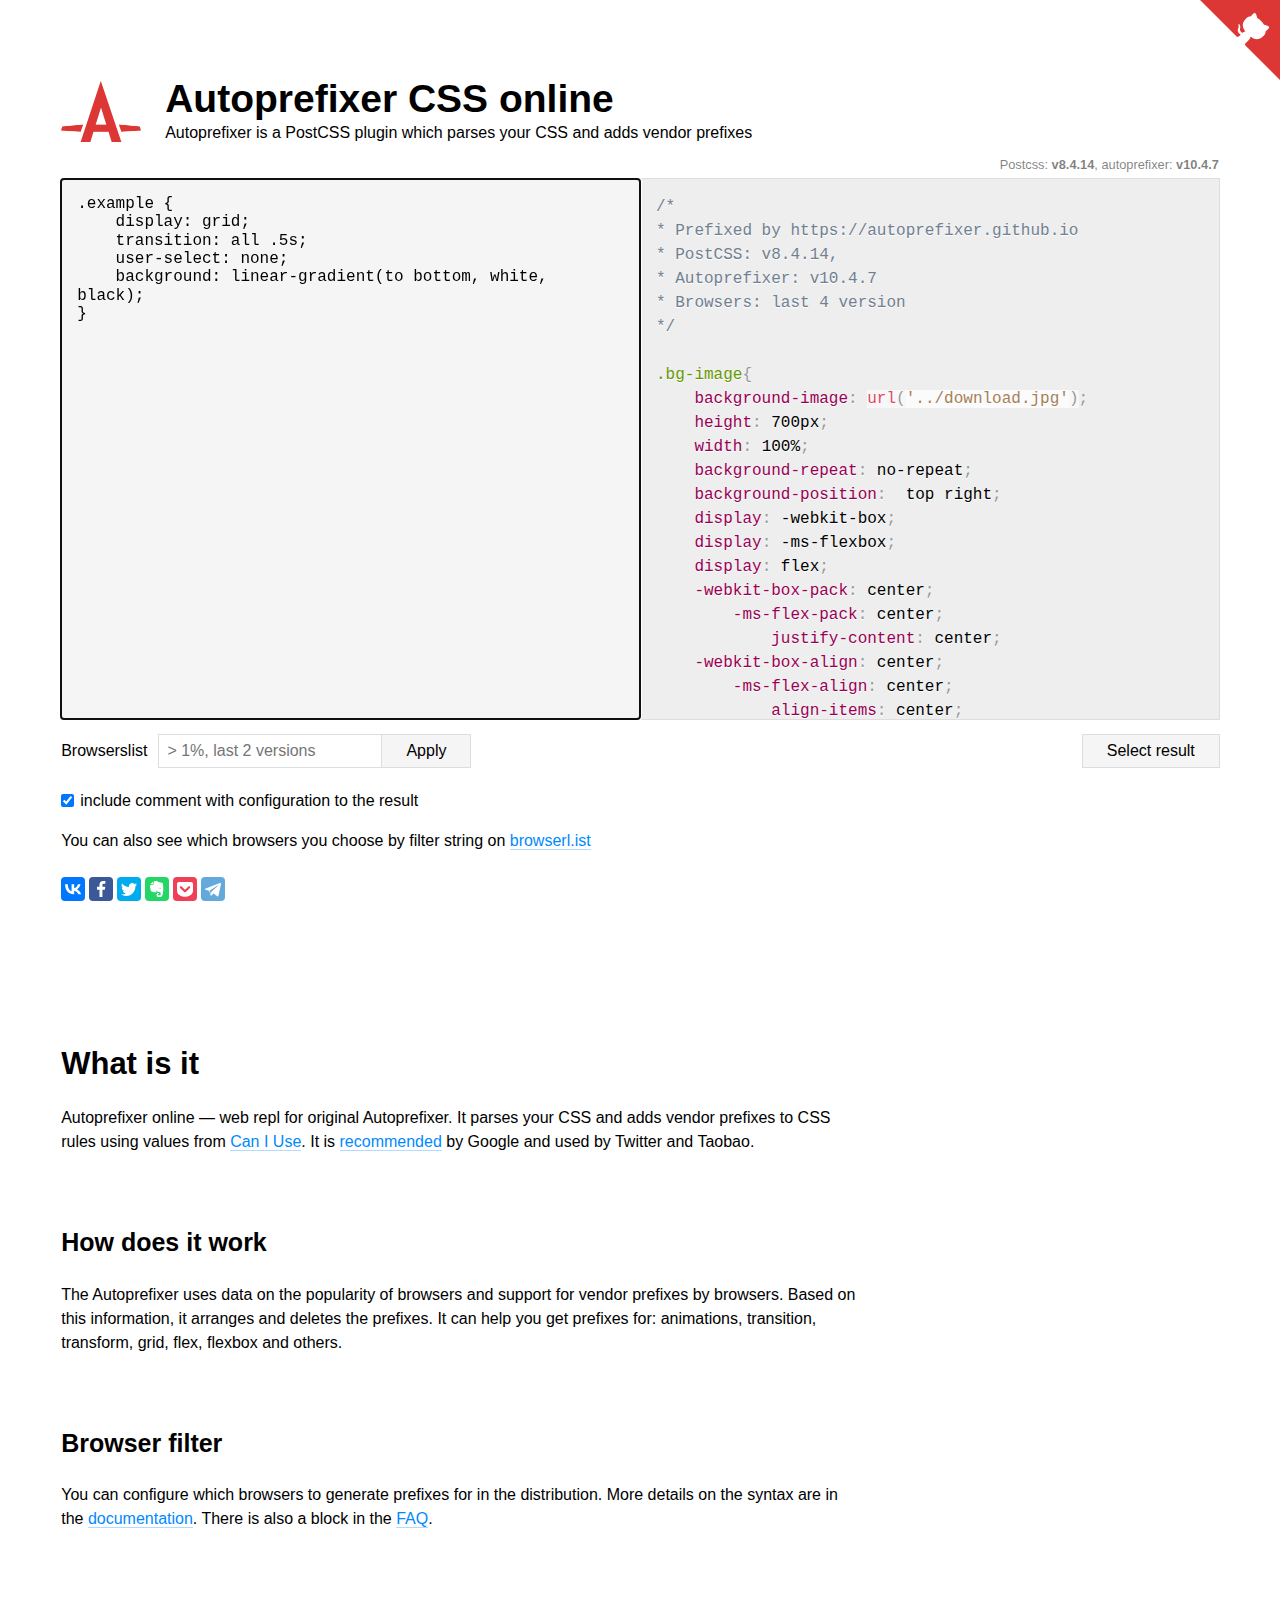
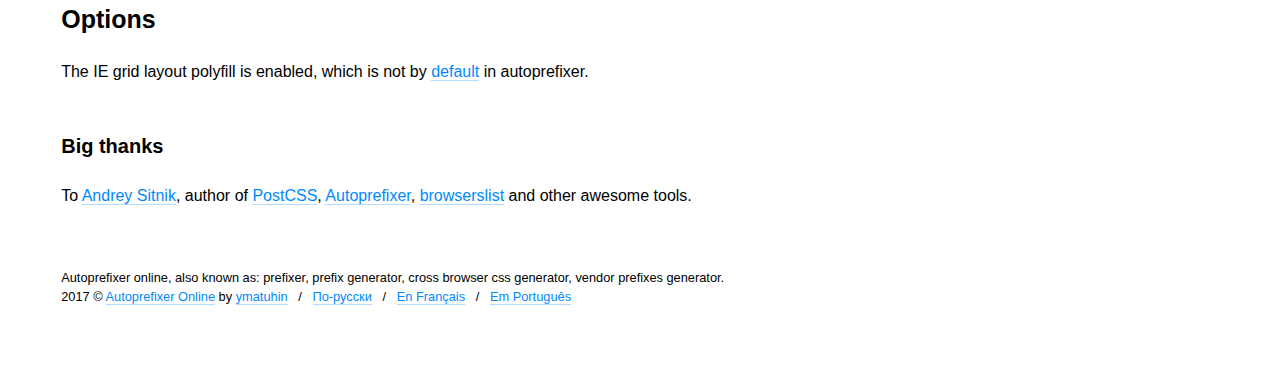
<file: Autoprefixer CSS online.html>
<!-- saved from url=(0031)https://autoprefixer.github.io/ -->
<html lang="en"><head><meta http-equiv="Content-Type" content="text/html; charset=UTF-8">
    
    <meta http-equiv="X-UA-Compatible" content="IE=edge">
    <meta name="viewport" content="width=device-width, initial-scale=1">
    <title>Autoprefixer CSS online</title>
    <meta name="description" content="Autoprefixer is a PostCSS plugin which parses your CSS and adds vendor prefixes">
    <meta name="yandex-verification" content="1b1aa55a494642c2">
    <link rel="canonical" href="https://autoprefixer.github.io/">
    <link rel="alternate" hreflang="ru" href="https://autoprefixer.github.io/ru/">
    <link rel="alternate" hreflang="fr" href="https://autoprefixer.github.io/fr/">
    <link rel="alternate" hreflang="pt-br" href="https://autoprefixer.github.io/pt-br/">
    <meta property="og:image" content="/assets/logo.png">
    <link rel="apple-touch-icon" sizes="180x180" href="https://autoprefixer.github.io/assets/icon/apple-touch-icon.png">
    <link rel="icon" type="image/png" href="https://autoprefixer.github.io/assets/icon/favicon-32x32.png" sizes="32x32">
    <link rel="icon" type="image/png" href="https://autoprefixer.github.io/assets/icon/favicon-16x16.png" sizes="16x16">
    <link rel="manifest" href="https://autoprefixer.github.io/assets/icon/manifest.json">
    <link rel="mask-icon" href="https://autoprefixer.github.io/assets/icon/safari-pinned-tab.svg" color="#e23439">
    <link rel="shortcut icon" href="https://autoprefixer.github.io/assets/icon/favicon.ico">
    <meta name="msapplication-config" content="/assets/icon/browserconfig.xml">
    <meta name="theme-color" content="#ffffff">
    <script type="module" crossorigin="" src="./Autoprefixer CSS online_files/main.0633a579.js.download"></script>
    <link rel="stylesheet" href="./Autoprefixer CSS online_files/main.c8fee0f8.css">
  <link rel="modulepreload" as="script" crossorigin="" href="https://autoprefixer.github.io/assets/autoprefixer.ec67b6bf.js"><link rel="modulepreload" as="script" crossorigin="" href="https://autoprefixer.github.io/assets/postcss.60392026.js"><style type="text/css">.ya-share2,
.ya-share2 * {
  line-height: normal;
}
.ya-share2 :link:hover,
.ya-share2 :visited:hover {
  color: #000 !important;
}
.ya-share2 input {
  color: inherit;
  font: inherit;
  margin: 0;
  line-height: normal;
}
.ya-share2__messenger-frame {
  display: none;
}
.ya-share2__container.ya-share2__container_color-scheme_blackwhite .ya-share2__badge,
.ya-share2__container.ya-share2__container_color-scheme_blackwhite .ya-share2__mobile-popup-badge {
  background-color: #000;
}
.ya-share2__container.ya-share2__container_color-scheme_whiteblack .ya-share2__badge,
.ya-share2__container.ya-share2__container_color-scheme_whiteblack .ya-share2__mobile-popup-badge {
  background-color: #fff;
}
.ya-share2__container.ya-share2__container_color-scheme_whiteblack .ya-share2__popup-body .ya-share2__mobile-popup-badge {
  background-color: #f2f2f2;
}
.ya-share2__container_shape_round .ya-share2__badge {
  border-radius: 50px;
}
.ya-share2__container_shape_round .ya-share2__icon {
  background-position: center;
}
.ya-share2__container_size_l {
  font-size: 20px;
}
.ya-share2__container_size_l .ya-share2__badge .ya-share2__icon {
  height: 48px;
  width: 48px;
  background-size: 48px 48px;
}
.ya-share2__container_shape_round.ya-share2__container_size_l .ya-share2__badge .ya-share2__icon:not(.ya-share2__icon_messenger-contact):not(.ya-share2__icon_more):not(.ya-share2__icon_copy) {
  background-size: 40px 40px;
}
.ya-share2__container_size_l .ya-share2__item_copy .ya-share2__icon_copy,
.ya-share2__container_size_l .ya-share2__item_more .ya-share2__icon_more {
  background-size: 32px 32px;
}
.ya-share2__container_size_l .ya-share2__title {
  line-height: 48px;
}
.ya-share2__container_size_l .ya-share2__badge + .ya-share2__title {
  margin-left: 16px;
}
.ya-share2__container_size_l .ya-share2__popup:not(.ya-share2__popup_mobile) {
  border-radius: 16px;
  box-shadow: 0px 16px 48px rgba(0,0,0,0.18), 0px 0px 8px rgba(0,0,0,0.1);
}
.ya-share2__container_size_l .ya-share2__popup:not(.ya-share2__popup_mobile) .ya-share2__item,
.ya-share2__container_size_l.ya-share2__container_as-popup .ya-share2__item {
  padding: 2px 16px;
}
.ya-share2__container_size_l .ya-share2__popup:not(.ya-share2__popup_mobile) > :first-child:not(:empty),
.ya-share2__container_size_l.ya-share2__container_as-popup > :first-child:not(:empty),
.ya-share2__container_size_l .ya-share2__popup:not(.ya-share2__popup_mobile) > :first-child:empty + :last-child:not(:empty):not(.ya-share2__copied-tooltip),
.ya-share2__container_size_l.ya-share2__container_as-popup > :first-child:empty + :last-child:not(:empty):not(.ya-share2__copied-tooltip) {
  padding-top: 8px;
}
.ya-share2__container_size_l .ya-share2__popup:not(.ya-share2__popup_mobile) > :last-child:not(:empty):not(.ya-share2__copied-tooltip),
.ya-share2__container_size_l.ya-share2__container_as-popup > :last-child:not(:empty):not(.ya-share2__copied-tooltip) {
  padding-bottom: 8px;
}
.ya-share2__container_size_l .ya-share2__popup_direction_bottom {
  top: 56px;
}
.ya-share2__container_size_l .ya-share2__popup_direction_top {
  bottom: 56px;
}
.ya-share2__container_size_l.ya-share2__container_alone .ya-share2__popup_direction_bottom,
.ya-share2__container_size_l .ya-share2__item_more.ya-share2__item_has-pretty-view .ya-share2__popup_direction_bottom {
  top: 72px;
}
.ya-share2__container_size_l.ya-share2__container_alone .ya-share2__popup_direction_top,
.ya-share2__container_size_l .ya-share2__item_more.ya-share2__item_has-pretty-view .ya-share2__popup_direction_top {
  bottom: 72px;
}
.ya-share2__container_size_l .ya-share2__item_more.ya-share2__item_has-pretty-view .ya-share2__link_more {
  padding: 8px 32px 8px 16px;
  font-size: 22px;
}
.ya-share2__container_size_l .ya-share2__item_more.ya-share2__item_has-pretty-view .ya-share2__link_more.ya-share2__link_more-button-type_short {
  padding: 8px;
  border: none;
  background: rgba(0,0,0,0.07);
}
.ya-share2__container_size_l .ya-share2__item_more.ya-share2__item_has-pretty-view .ya-share2__link_more .ya-share2__title {
  margin-left: 6px;
}
.ya-share2__container_size_l .ya-share2__messenger-contacts {
  margin-bottom: 12px;
}
.ya-share2__container_size_l .ya-share2__messenger-contacts::before {
  width: 16px;
  height: 16px;
  bottom: -7px;
  left: 32px;
}
.ya-share2__container_size_m {
  font-size: 13px;
}
.ya-share2__container_size_m .ya-share2__badge .ya-share2__icon {
  height: 24px;
  width: 24px;
  background-size: 24px 24px;
}
.ya-share2__container_shape_round.ya-share2__container_size_m .ya-share2__badge .ya-share2__icon:not(.ya-share2__icon_messenger-contact):not(.ya-share2__icon_more):not(.ya-share2__icon_copy) {
  background-size: 20px 20px;
}
.ya-share2__container_size_m .ya-share2__item_copy .ya-share2__icon_copy,
.ya-share2__container_size_m .ya-share2__item_more .ya-share2__icon_more {
  background-size: 16px 16px;
}
.ya-share2__container_size_m .ya-share2__title {
  line-height: 24px;
}
.ya-share2__container_size_m .ya-share2__badge + .ya-share2__title {
  margin-left: 10px;
}
.ya-share2__container_size_m .ya-share2__popup:not(.ya-share2__popup_mobile) {
  border-radius: 8px;
  box-shadow: 0px 8px 24px rgba(0,0,0,0.18), 0px 0px 4px rgba(0,0,0,0.1);
}
.ya-share2__container_size_m .ya-share2__popup:not(.ya-share2__popup_mobile) .ya-share2__item,
.ya-share2__container_size_m.ya-share2__container_as-popup .ya-share2__item {
  padding: 2px 8px;
}
.ya-share2__container_size_m .ya-share2__popup:not(.ya-share2__popup_mobile) > :first-child:not(:empty),
.ya-share2__container_size_m.ya-share2__container_as-popup > :first-child:not(:empty),
.ya-share2__container_size_m .ya-share2__popup:not(.ya-share2__popup_mobile) > :first-child:empty + :last-child:not(:empty):not(.ya-share2__copied-tooltip),
.ya-share2__container_size_m.ya-share2__container_as-popup > :first-child:empty + :last-child:not(:empty):not(.ya-share2__copied-tooltip) {
  padding-top: 8px;
}
.ya-share2__container_size_m .ya-share2__popup:not(.ya-share2__popup_mobile) > :last-child:not(:empty):not(.ya-share2__copied-tooltip),
.ya-share2__container_size_m.ya-share2__container_as-popup > :last-child:not(:empty):not(.ya-share2__copied-tooltip) {
  padding-bottom: 8px;
}
.ya-share2__container_size_m .ya-share2__popup_direction_bottom {
  top: 28px;
}
.ya-share2__container_size_m .ya-share2__popup_direction_top {
  bottom: 28px;
}
.ya-share2__container_size_m.ya-share2__container_alone .ya-share2__popup_direction_bottom,
.ya-share2__container_size_m .ya-share2__item_more.ya-share2__item_has-pretty-view .ya-share2__popup_direction_bottom {
  top: 36px;
}
.ya-share2__container_size_m.ya-share2__container_alone .ya-share2__popup_direction_top,
.ya-share2__container_size_m .ya-share2__item_more.ya-share2__item_has-pretty-view .ya-share2__popup_direction_top {
  bottom: 36px;
}
.ya-share2__container_size_m .ya-share2__item_more.ya-share2__item_has-pretty-view .ya-share2__link_more {
  padding: 4px 16px 4px 8px;
  font-size: 15px;
}
.ya-share2__container_size_m .ya-share2__item_more.ya-share2__item_has-pretty-view .ya-share2__link_more.ya-share2__link_more-button-type_short {
  padding: 4px;
  border: none;
  background: rgba(0,0,0,0.07);
}
.ya-share2__container_size_m .ya-share2__item_more.ya-share2__item_has-pretty-view .ya-share2__link_more .ya-share2__title {
  margin-left: 2px;
}
.ya-share2__container_size_m .ya-share2__messenger-contacts {
  margin-bottom: 6px;
}
.ya-share2__container_size_m .ya-share2__messenger-contacts::before {
  width: 10px;
  height: 10px;
  bottom: -4px;
  left: 15px;
}
.ya-share2__container_size_s {
  font-size: 12px;
}
.ya-share2__container_size_s .ya-share2__badge .ya-share2__icon {
  height: 18px;
  width: 18px;
  background-size: 18px 18px;
}
.ya-share2__container_shape_round.ya-share2__container_size_s .ya-share2__badge .ya-share2__icon:not(.ya-share2__icon_messenger-contact):not(.ya-share2__icon_more):not(.ya-share2__icon_copy) {
  background-size: 16px 16px;
}
.ya-share2__container_size_s .ya-share2__item_copy .ya-share2__icon_copy,
.ya-share2__container_size_s .ya-share2__item_more .ya-share2__icon_more {
  background-size: 12px 12px;
}
.ya-share2__container_size_s .ya-share2__title {
  line-height: 18px;
}
.ya-share2__container_size_s .ya-share2__badge + .ya-share2__title {
  margin-left: 6px;
}
.ya-share2__container_size_s .ya-share2__popup:not(.ya-share2__popup_mobile) {
  border-radius: 6px;
  box-shadow: 0px 6px 18px rgba(0,0,0,0.18), 0px 0px 3px rgba(0,0,0,0.1);
}
.ya-share2__container_size_s .ya-share2__popup:not(.ya-share2__popup_mobile) .ya-share2__item,
.ya-share2__container_size_s.ya-share2__container_as-popup .ya-share2__item {
  padding: 2px 6px;
}
.ya-share2__container_size_s .ya-share2__popup:not(.ya-share2__popup_mobile) > :first-child:not(:empty),
.ya-share2__container_size_s.ya-share2__container_as-popup > :first-child:not(:empty),
.ya-share2__container_size_s .ya-share2__popup:not(.ya-share2__popup_mobile) > :first-child:empty + :last-child:not(:empty):not(.ya-share2__copied-tooltip),
.ya-share2__container_size_s.ya-share2__container_as-popup > :first-child:empty + :last-child:not(:empty):not(.ya-share2__copied-tooltip) {
  padding-top: 6px;
}
.ya-share2__container_size_s .ya-share2__popup:not(.ya-share2__popup_mobile) > :last-child:not(:empty):not(.ya-share2__copied-tooltip),
.ya-share2__container_size_s.ya-share2__container_as-popup > :last-child:not(:empty):not(.ya-share2__copied-tooltip) {
  padding-bottom: 6px;
}
.ya-share2__container_size_s .ya-share2__popup_direction_bottom {
  top: 21px;
}
.ya-share2__container_size_s .ya-share2__popup_direction_top {
  bottom: 21px;
}
.ya-share2__container_size_s.ya-share2__container_alone .ya-share2__popup_direction_bottom,
.ya-share2__container_size_s .ya-share2__item_more.ya-share2__item_has-pretty-view .ya-share2__popup_direction_bottom {
  top: 27px;
}
.ya-share2__container_size_s.ya-share2__container_alone .ya-share2__popup_direction_top,
.ya-share2__container_size_s .ya-share2__item_more.ya-share2__item_has-pretty-view .ya-share2__popup_direction_top {
  bottom: 27px;
}
.ya-share2__container_size_s .ya-share2__item_more.ya-share2__item_has-pretty-view .ya-share2__link_more {
  padding: 3px 12px 3px 6px;
  font-size: 14px;
}
.ya-share2__container_size_s .ya-share2__item_more.ya-share2__item_has-pretty-view .ya-share2__link_more.ya-share2__link_more-button-type_short {
  padding: 3px;
  border: none;
  background: rgba(0,0,0,0.07);
}
.ya-share2__container_size_s .ya-share2__item_more.ya-share2__item_has-pretty-view .ya-share2__link_more .ya-share2__title {
  margin-left: 1px;
}
.ya-share2__container_size_s .ya-share2__messenger-contacts {
  margin-bottom: 4.5px;
}
.ya-share2__container_size_s .ya-share2__messenger-contacts::before {
  width: 8px;
  height: 8px;
  bottom: -3px;
  left: 11px;
}
.ya-share2__container_mobile .ya-share2__icon {
  background-position: center;
  background-repeat: no-repeat;
}
.ya-share2__container_mobile.ya-share2__container_size_l .ya-share2__icon {
  height: 56px;
  width: 56px;
}
.ya-share2__container_mobile.ya-share2__container_size_l .ya-share2__title {
  line-height: 56px;
}
.ya-share2__container_mobile.ya-share2__container_size_m .ya-share2__icon {
  height: 32px;
  width: 32px;
}
.ya-share2__container_mobile.ya-share2__container_size_m .ya-share2__title {
  line-height: 32px;
}
.ya-share2__container_mobile.ya-share2__container_size_s .ya-share2__icon {
  height: 24px;
  width: 24px;
}
.ya-share2__container_mobile.ya-share2__container_size_s .ya-share2__title {
  line-height: 24px;
}
.ya-share2__list.ya-share2__list_direction_horizontal {
  margin-top: -2px;
}
.ya-share2__list.ya-share2__list_direction_horizontal > .ya-share2__item {
  display: inline-block;
  vertical-align: top;
  padding: 0;
  margin: 2px 4px 0 0;
}
.ya-share2__list.ya-share2__list_direction_horizontal > .ya-share2__item:last-child {
  margin-right: 0;
}
.ya-share2__list.ya-share2__list_direction_horizontal > .ya-share2__item > .ya-share2__link > .ya-share2__title {
  display: none;
}
.ya-share2__list.ya-share2__list_direction_vertical > .ya-share2__item {
  display: block;
  margin: 4px 0;
}
.ya-share2__list.ya-share2__list_direction_vertical > .ya-share2__item:first-child {
  margin-top: 0;
}
.ya-share2__list.ya-share2__list_direction_vertical > .ya-share2__item:last-child {
  margin-bottom: 0;
}
.ya-share2__popup {
  position: absolute;
  display: none;
  z-index: 9999;
  background-color: #fff;
}
.ya-share2__popup_visible {
  display: block;
}
.ya-share2__popup_direction_auto {
  visibility: hidden;
}
.ya-share2__popup_direction_bottom,
.ya-share2__popup_direction_top {
  visibility: visible;
}
.ya-share2__popup_list-direction_horizontal {
  right: 0;
}
.ya-share2__popup_list-direction_vertical {
  left: 0;
}
.ya-share2__popup_x-direction_left {
  right: 0;
  left: auto;
}
.ya-share2__popup_x-direction_right {
  left: 0;
  right: auto;
}
.ya-share2__popup,
.ya-share2__container_as-popup {
  text-align: left;
}
.ya-share2__popup .ya-share2__list .ya-share2__item,
.ya-share2__popup .ya-share2__messenger-contacts-list_desktop .ya-share2__item,
.ya-share2__container_as-popup .ya-share2__list .ya-share2__item,
.ya-share2__container_as-popup .ya-share2__messenger-contacts-list_desktop .ya-share2__item {
  margin: 0;
}
.ya-share2__popup .ya-share2__list .ya-share2__item:hover,
.ya-share2__popup .ya-share2__messenger-contacts-list_desktop .ya-share2__item:hover,
.ya-share2__container_as-popup .ya-share2__list .ya-share2__item:hover,
.ya-share2__container_as-popup .ya-share2__messenger-contacts-list_desktop .ya-share2__item:hover,
.ya-share2__popup .ya-share2__list .ya-share2__item:focus,
.ya-share2__popup .ya-share2__messenger-contacts-list_desktop .ya-share2__item:focus,
.ya-share2__container_as-popup .ya-share2__list .ya-share2__item:focus,
.ya-share2__container_as-popup .ya-share2__messenger-contacts-list_desktop .ya-share2__item:focus {
  background: rgba(0,0,0,0.03);
}
.ya-share2__popup .ya-share2__list .ya-share2__item:active,
.ya-share2__popup .ya-share2__messenger-contacts-list_desktop .ya-share2__item:active,
.ya-share2__container_as-popup .ya-share2__list .ya-share2__item:active,
.ya-share2__container_as-popup .ya-share2__messenger-contacts-list_desktop .ya-share2__item:active {
  background: rgba(0,0,0,0.05);
}
.ya-share2__popup .ya-share2__list .ya-share2__item:hover,
.ya-share2__popup .ya-share2__messenger-contacts-list_desktop .ya-share2__item:hover,
.ya-share2__container_as-popup .ya-share2__list .ya-share2__item:hover,
.ya-share2__container_as-popup .ya-share2__messenger-contacts-list_desktop .ya-share2__item:hover,
.ya-share2__popup .ya-share2__list .ya-share2__item:focus,
.ya-share2__popup .ya-share2__messenger-contacts-list_desktop .ya-share2__item:focus,
.ya-share2__container_as-popup .ya-share2__list .ya-share2__item:focus,
.ya-share2__container_as-popup .ya-share2__messenger-contacts-list_desktop .ya-share2__item:focus,
.ya-share2__popup .ya-share2__list .ya-share2__item:active,
.ya-share2__popup .ya-share2__messenger-contacts-list_desktop .ya-share2__item:active,
.ya-share2__container_as-popup .ya-share2__list .ya-share2__item:active,
.ya-share2__container_as-popup .ya-share2__messenger-contacts-list_desktop .ya-share2__item:active {
  opacity: 1;
}
.ya-share2__container_color-scheme_whiteblack.ya-share2__popup .ya-share2__list .ya-share2__item:hover .ya-share2__badge,
.ya-share2__container_color-scheme_whiteblack.ya-share2__popup .ya-share2__messenger-contacts-list_desktop .ya-share2__item:hover .ya-share2__badge,
.ya-share2__container_color-scheme_whiteblack.ya-share2__container_as-popup .ya-share2__list .ya-share2__item:hover .ya-share2__badge,
.ya-share2__container_color-scheme_whiteblack.ya-share2__container_as-popup .ya-share2__messenger-contacts-list_desktop .ya-share2__item:hover .ya-share2__badge,
.ya-share2__container_color-scheme_whiteblack.ya-share2__popup .ya-share2__list .ya-share2__item:focus .ya-share2__badge,
.ya-share2__container_color-scheme_whiteblack.ya-share2__popup .ya-share2__messenger-contacts-list_desktop .ya-share2__item:focus .ya-share2__badge,
.ya-share2__container_color-scheme_whiteblack.ya-share2__container_as-popup .ya-share2__list .ya-share2__item:focus .ya-share2__badge,
.ya-share2__container_color-scheme_whiteblack.ya-share2__container_as-popup .ya-share2__messenger-contacts-list_desktop .ya-share2__item:focus .ya-share2__badge,
.ya-share2__container_color-scheme_whiteblack.ya-share2__popup .ya-share2__list .ya-share2__item:active .ya-share2__badge,
.ya-share2__container_color-scheme_whiteblack.ya-share2__popup .ya-share2__messenger-contacts-list_desktop .ya-share2__item:active .ya-share2__badge,
.ya-share2__container_color-scheme_whiteblack.ya-share2__container_as-popup .ya-share2__list .ya-share2__item:active .ya-share2__badge,
.ya-share2__container_color-scheme_whiteblack.ya-share2__container_as-popup .ya-share2__messenger-contacts-list_desktop .ya-share2__item:active .ya-share2__badge,
.ya-share2__container_color-scheme_normal.ya-share2__popup .ya-share2__list .ya-share2__item:hover.ya-share2__item_copy .ya-share2__badge,
.ya-share2__container_color-scheme_normal.ya-share2__popup .ya-share2__messenger-contacts-list_desktop .ya-share2__item:hover.ya-share2__item_copy .ya-share2__badge,
.ya-share2__container_color-scheme_normal.ya-share2__container_as-popup .ya-share2__list .ya-share2__item:hover.ya-share2__item_copy .ya-share2__badge,
.ya-share2__container_color-scheme_normal.ya-share2__container_as-popup .ya-share2__messenger-contacts-list_desktop .ya-share2__item:hover.ya-share2__item_copy .ya-share2__badge,
.ya-share2__container_color-scheme_normal.ya-share2__popup .ya-share2__list .ya-share2__item:focus.ya-share2__item_copy .ya-share2__badge,
.ya-share2__container_color-scheme_normal.ya-share2__popup .ya-share2__messenger-contacts-list_desktop .ya-share2__item:focus.ya-share2__item_copy .ya-share2__badge,
.ya-share2__container_color-scheme_normal.ya-share2__container_as-popup .ya-share2__list .ya-share2__item:focus.ya-share2__item_copy .ya-share2__badge,
.ya-share2__container_color-scheme_normal.ya-share2__container_as-popup .ya-share2__messenger-contacts-list_desktop .ya-share2__item:focus.ya-share2__item_copy .ya-share2__badge,
.ya-share2__container_color-scheme_normal.ya-share2__popup .ya-share2__list .ya-share2__item:active.ya-share2__item_copy .ya-share2__badge,
.ya-share2__container_color-scheme_normal.ya-share2__popup .ya-share2__messenger-contacts-list_desktop .ya-share2__item:active.ya-share2__item_copy .ya-share2__badge,
.ya-share2__container_color-scheme_normal.ya-share2__container_as-popup .ya-share2__list .ya-share2__item:active.ya-share2__item_copy .ya-share2__badge,
.ya-share2__container_color-scheme_normal.ya-share2__container_as-popup .ya-share2__messenger-contacts-list_desktop .ya-share2__item:active.ya-share2__item_copy .ya-share2__badge {
  background: transparent;
}
.ya-share2__container .ya-share2__messenger-contacts_desktop {
  background-color: #f5f5f5;
  position: relative;
}
.ya-share2__container .ya-share2__messenger-contacts_desktop:empty {
  display: none;
}
.ya-share2__container .ya-share2__messenger-contacts_desktop::before {
  content: '';
  transform: rotate(45deg);
  position: absolute;
  background-color: #f5f5f5;
}
.ya-share2__container .ya-share2__messenger-contacts_desktop .ya-share2__messenger-contacts-list {
  margin: 0;
  padding-left: 0;
}
.ya-share2__container .ya-share2__messenger-contacts_desktop .ya-share2__item {
  display: block;
}
.ya-share2__container .ya-share2__messenger-contacts_desktop .ya-share2__badge {
  background: none;
}
.ya-share2__container .ya-share2__messenger-contacts_desktop .ya-share2__icon {
  border-radius: 50px;
}
.ya-share2__container .ya-share2__messenger-contacts_desktop + .ya-share2__list {
  display: block;
}
.ya-share2__container.ya-share2__container_mobile .ya-share2__scroll-hider {
  height: 97px;
  overflow: hidden;
  padding-bottom: 16px;
}
.ya-share2__container.ya-share2__container_mobile .ya-share2__scroll-hider .ya-share2__messenger-contacts_mobile {
  overflow-x: scroll;
}
.ya-share2__container.ya-share2__container_mobile .ya-share2__scroll-hider .ya-share2__messenger-contacts_mobile:empty {
  display: none;
}
.ya-share2__container.ya-share2__container_mobile .ya-share2__scroll-hider .ya-share2__messenger-contacts_mobile .ya-share2__messenger-contacts-list {
  white-space: nowrap;
  height: 97px;
}
.ya-share2__container.ya-share2__container_mobile .ya-share2__scroll-hider + .ya-share2__header {
  border-top: 1px solid rgba(0,0,0,0.1);
}
.ya-share2__container.ya-share2__container_mobile .ya-share2__scroll-hider ~ .ya-share2__scroll-hider .ya-share2__popup-tile-wrapper {
  overflow-x: scroll;
}
.ya-share2__container.ya-share2__container_mobile .ya-share2__scroll-hider ~ .ya-share2__scroll-hider .ya-share2__popup-tile-wrapper .ya-share2__popup-tile {
  white-space: nowrap;
  height: 97px;
}
.ya-share2__container.ya-share2__container_mobile .ya-share2__scroll-hider .ya-share2__mobile-popup-badge {
  width: 56px;
  height: 56px;
  border-radius: 28px;
}
.ya-share2__container.ya-share2__container_mobile .ya-share2__scroll-hider .ya-share2__messenger-contacts-list .ya-share2__mobile-popup-badge {
  background: none;
}
.ya-share2__container.ya-share2__container_mobile .ya-share2__scroll-hider .ya-share2__item {
  width: 23%;
}
@media (min-width: 460px) {
  .ya-share2__container.ya-share2__container_mobile .ya-share2__scroll-hider .ya-share2__item {
    width: 18.6%;
  }
}
@media (min-width: 600px) {
  .ya-share2__container.ya-share2__container_mobile .ya-share2__scroll-hider .ya-share2__item {
    width: 15.6%;
  }
}
.ya-share2__popup.ya-share2__popup_mobile.ya-share2__popup_visible {
  position: fixed;
  top: 0;
  right: 0;
  bottom: 0;
  left: 0;
  margin: 0;
  padding: 0;
  border: 0;
  background: transparent;
  color: rgba(0,0,0,0.8);
}
.ya-share2__popup.ya-share2__popup_mobile.ya-share2__popup_visible .ya-share2__popup-overlay {
  position: absolute;
  z-index: 1;
  top: 0;
  left: 0;
  width: 100%;
  height: 100%;
  background-color: rgba(0,0,0,0.3);
  animation: overlayAppearance 0.2s cubic-bezier(0.42, 0, 1, 1) forwards;
}
.ya-share2__popup.ya-share2__popup_mobile.ya-share2__popup_visible .ya-share2__popup-content {
  display: flex;
  position: absolute;
  padding: 0;
  z-index: 2;
  bottom: 0;
  box-sizing: border-box;
  flex-direction: column;
  width: 100%;
  max-height: 70%;
  animation: popupAppearance 0.2s forwards;
}
.ya-share2__popup-content .ya-share2__popup-header {
  display: flex;
  align-items: center;
  min-height: 40px;
  padding: 14px 12px 14px 16px;
  border-bottom: 1px solid rgba(0,0,0,0.1);
  border-radius: 16px 16px 0 0;
  background-color: #fff;
}
.ya-share2__popup-content .ya-share2__popup-header .ya-share2__og-image,
.ya-share2__popup-content .ya-share2__popup-header .ya-share2__icon_og-image-stub,
.ya-share2__popup-content .ya-share2__popup-header .ya-share2__icon_closing-cross {
  flex-shrink: 0;
}
.ya-share2__popup-content .ya-share2__popup-header .ya-share2__popup-description {
  flex: 1;
  hyphens: auto;
  align-self: center;
  display: -webkit-box;
  max-height: 34px;
  margin: 0 8px 0 14px;
  overflow: hidden;
  font-size: 15px;
  line-height: 17px;
  text-overflow: ellipsis;
  word-break: break-word;
  -webkit-line-clamp: 2;
  -webkit-box-orient: vertical;
}
.ya-share2__popup-content .ya-share2__popup-body {
  overflow: auto;
  background-color: #fff;
}
.ya-share2__popup-content .ya-share2__popup-body .ya-share2__header {
  font-weight: 500;
  font-size: 18px;
  line-height: 20px;
  padding: 18px 16px 0;
  margin: 0;
}
.ya-share2__popup-content .ya-share2__messenger-contacts-list,
.ya-share2__popup-content .ya-share2__popup-tile {
  padding: 20px 12px 0;
  margin: 0;
}
.ya-share2__popup-content .ya-share2__messenger-contacts-list .ya-share2__item,
.ya-share2__popup-content .ya-share2__popup-tile .ya-share2__item {
  width: 25%;
  padding: 0;
  margin: 0 0 20px;
}
@media (min-width: 460px) {
  .ya-share2__popup-content .ya-share2__messenger-contacts-list .ya-share2__item,
  .ya-share2__popup-content .ya-share2__popup-tile .ya-share2__item {
    width: 20%;
  }
}
@media (min-width: 600px) {
  .ya-share2__popup-content .ya-share2__messenger-contacts-list .ya-share2__item,
  .ya-share2__popup-content .ya-share2__popup-tile .ya-share2__item {
    width: 16.66%;
  }
}
.ya-share2__popup-content .ya-share2__messenger-contacts-list .ya-share2__item .ya-share2__link,
.ya-share2__popup-content .ya-share2__popup-tile .ya-share2__item .ya-share2__link {
  width: 100%;
  height: 100%;
  color: rgba(0,0,0,0.8);
}
.ya-share2__popup-content .ya-share2__messenger-contacts-list .ya-share2__item .ya-share2__native-share-fake-link,
.ya-share2__popup-content .ya-share2__popup-tile .ya-share2__item .ya-share2__native-share-fake-link {
  display: inline-block;
  width: 100%;
  height: 100%;
}
.ya-share2__popup-content .ya-share2__messenger-contacts-list .ya-share2__mobile-popup-badge,
.ya-share2__popup-content .ya-share2__popup-tile .ya-share2__mobile-popup-badge {
  display: block;
  width: 52px;
  height: 52px;
  margin: 0 auto;
  border-radius: 26px;
}
.ya-share2__popup-content .ya-share2__messenger-contacts-list .ya-share2__mobile-popup-badge .ya-share2__icon,
.ya-share2__popup-content .ya-share2__popup-tile .ya-share2__mobile-popup-badge .ya-share2__icon {
  width: 100%;
  height: 100%;
  background-size: 32px;
  background-clip: content-box;
}
.ya-share2__popup-content .ya-share2__messenger-contacts-list .ya-share2__mobile-popup-badge .ya-share2__icon_messenger-contact,
.ya-share2__popup-content .ya-share2__popup-tile .ya-share2__mobile-popup-badge .ya-share2__icon_messenger-contact {
  background-size: 56px;
  border-radius: 50%;
}
.ya-share2__popup-content .ya-share2__messenger-contacts-list .ya-share2__mobile-popup-service-title,
.ya-share2__popup-content .ya-share2__popup-tile .ya-share2__mobile-popup-service-title {
  max-height: 15px;
  margin-top: 10px;
  padding: 0 4px;
  overflow: hidden;
  font-size: 13px;
  line-height: 15px;
  text-align: center;
  text-overflow: ellipsis;
}
.ya-share2__popup-content .ya-share2__icon {
  background-size: auto;
}
.ya-share2__popup-content .ya-share2__icon.ya-share2__og-image,
.ya-share2__popup-content .ya-share2__icon.ya-share2__icon_og-image-stub {
  box-sizing: border-box;
  width: 36px;
  height: 36px;
  border-radius: 6px;
}
.ya-share2__popup-content .ya-share2__icon.ya-share2__og-image {
  background-position: center;
  background-size: cover;
}
.ya-share2__popup-content .ya-share2__icon.ya-share2__icon_og-image-stub {
  padding: 6px;
  background-color: rgba(0,0,0,0.05);
  background-image: url("data:image/svg+xml,%3Csvg width='24' height='25' fill='none' xmlns='http://www.w3.org/2000/svg'%3E%3Cpath fill-rule='evenodd' clip-rule='evenodd' d='M10.94 8.838a3 3 0 000 4.242 1 1 0 01-1.414 1.415 5 5 0 010-7.071l3.535-3.536a5 5 0 017.071 7.071l-1.092 1.093a1 1 0 01-1.415-1.415l1.093-1.092a3 3 0 10-4.243-4.243L10.94 8.838zm2.12 6.363a3 3 0 000-4.243 1 1 0 111.415-1.414 5 5 0 010 7.07l-3.5 3.501a5 5 0 01-7.071-7.071l1.025-1.025a1 1 0 011.414 1.414l-1.025 1.025a3 3 0 004.243 4.243l3.5-3.5z' fill='%23000' fill-opacity='.3'/%3E%3C/svg%3E");
}
.ya-share2__popup-content .ya-share2__icon.ya-share2__icon_closing-cross {
  box-sizing: border-box;
  cursor: pointer;
  width: 40px;
  height: 40px;
  padding: 10px;
  background-image: url("data:image/svg+xml,%3Csvg width='20' height='20' fill='none' xmlns='http://www.w3.org/2000/svg'%3E%3Cpath fill-rule='evenodd' clip-rule='evenodd' d='M10 20c5.523 0 10-4.477 10-10S15.523 0 10 0 0 4.477 0 10s4.477 10 10 10zM5.403 5.403a1 1 0 011.414 0L10 8.586l3.183-3.183a1 1 0 111.414 1.414L11.414 10l3.183 3.183a1 1 0 01-1.414 1.414L10 11.414l-3.183 3.183a1 1 0 01-1.414-1.414L8.586 10 5.403 6.817a1 1 0 010-1.414z' fill='%23000' fill-opacity='.2'/%3E%3C/svg%3E");
}
.ya-share2__popup-content .ya-share2__icon.ya-share2__icon_closing-cross:hover {
  opacity: 0.8;
}
.ya-share2__popup-content .ya-share2__icon.ya-share2__icon_closing-cross:active {
  opacity: 0.6;
}
.ya-share2__popup-content .ya-share2__item.ya-share2__item_copy.ya-share2__item_copy-link-button .ya-share2__icon_copy-icon {
  width: 15px;
  height: 14px;
  opacity: 1;
  background-image: url("data:image/svg+xml,%3Csvg width='15' height='14' fill='none' xmlns='http://www.w3.org/2000/svg'%3E%3Cpath fill-rule='evenodd' clip-rule='evenodd' d='M3.758 1a1 1 0 001 1h7.5a.5.5 0 01.5.5v7.497a1 1 0 002 0V2.5a2.5 2.5 0 00-2.5-2.5h-7.5a1 1 0 00-1 1zm-1.5 2h8a1.5 1.5 0 011.5 1.5v8a1.5 1.5 0 01-1.5 1.5h-8a1.5 1.5 0 01-1.5-1.5v-8a1.5 1.5 0 011.5-1.5zm.5 2v7h7V5h-7z' fill='%23000' fill-opacity='.3'/%3E%3C/svg%3E");
}
.ya-share2__popup-content .ya-share2__mobile-popup-badge.ya-share2__mobile-popup-badge_native-share {
  border: 1px solid rgba(0,0,0,0.15);
  background: #fff;
  box-sizing: border-box;
}
.ya-share2__popup-content .ya-share2__mobile-popup-badge.ya-share2__mobile-popup-badge_native-share .ya-share2__icon {
  background-image: url("data:image/svg+xml,%3Csvg width='22' height='22' fill='none' xmlns='http://www.w3.org/2000/svg'%3E%3Cpath fill-rule='evenodd' clip-rule='evenodd' d='M4.583 12.604a1.604 1.604 0 100-3.208 1.604 1.604 0 000 3.208zm12.834 0a1.604 1.604 0 100-3.208 1.604 1.604 0 000 3.208zM12.604 11a1.604 1.604 0 11-3.208 0 1.604 1.604 0 013.208 0z' fill='%23000' fill-opacity='.3'/%3E%3C/svg%3E");
}
.ya-share2__popup-content .ya-share2__mobile-popup-copy-link .ya-share2__item.ya-share2__item_copy.ya-share2__item_copy-link-button {
  display: flex;
  align-items: center;
  margin: 8px auto 32px;
  padding: 12px 20px;
  border: 1px solid rgba(0,0,0,0.15);
  border-radius: 12px;
  background-color: #fff;
  font-size: 15px;
  line-height: 20px;
  color: #000;
}
.ya-share2__popup-content .ya-share2__mobile-popup-copy-link .ya-share2__item.ya-share2__item_copy.ya-share2__item_copy-link-button .ya-share2__link-title {
  padding-left: 8px;
}
.ya-share2__copied-tooltip {
  display: none;
  z-index: 9999;
  position: fixed;
  bottom: 6px;
  left: 50%;
  padding: 12px 20px;
  transform: translateX(-50%);
  border-radius: 22px;
  background: #fff;
  box-shadow: 0px 4px 12px rgba(0,0,0,0.15), 0px 0px 2px rgba(0,0,0,0.05);
  color: rgba(0,0,0,0.8);
  font-size: 15px;
  line-height: 20px;
  white-space: nowrap;
}
.ya-share2__copied-tooltip_shown {
  display: block;
  animation: tooltipAppearance 2s ease-out forwards;
}
@media (min-width: 721px) {
  .ya-share2__popup.ya-share2__popup_mobile.ya-share2__popup_visible {
    display: flex;
    justify-content: center;
    align-items: center;
  }
  .ya-share2__popup.ya-share2__popup_mobile.ya-share2__popup_visible .ya-share2__popup-content {
    width: 720px;
    min-height: 310px;
    padding: 20px 0;
    bottom: auto;
  }
  .ya-share2__popup.ya-share2__popup_mobile.ya-share2__popup_visible .ya-share2__popup-content .ya-share2__popup-body {
    border-radius: 0 0 16px 16px;
  }
}
@-moz-keyframes tooltipAppearance {
  0% {
    transform: translate(-50%, 0px);
    opacity: 0;
  }
  8% {
    transform: translate(-50%, -10px);
    opacity: 1;
  }
  92% {
    transform: translate(-50%, -10px);
    opacity: 1;
  }
  100% {
    transform: translate(-50%, 0px);
    opacity: 0;
  }
}
@-webkit-keyframes tooltipAppearance {
  0% {
    transform: translate(-50%, 0px);
    opacity: 0;
  }
  8% {
    transform: translate(-50%, -10px);
    opacity: 1;
  }
  92% {
    transform: translate(-50%, -10px);
    opacity: 1;
  }
  100% {
    transform: translate(-50%, 0px);
    opacity: 0;
  }
}
@-o-keyframes tooltipAppearance {
  0% {
    transform: translate(-50%, 0px);
    opacity: 0;
  }
  8% {
    transform: translate(-50%, -10px);
    opacity: 1;
  }
  92% {
    transform: translate(-50%, -10px);
    opacity: 1;
  }
  100% {
    transform: translate(-50%, 0px);
    opacity: 0;
  }
}
@keyframes tooltipAppearance {
  0% {
    transform: translate(-50%, 0px);
    opacity: 0;
  }
  8% {
    transform: translate(-50%, -10px);
    opacity: 1;
  }
  92% {
    transform: translate(-50%, -10px);
    opacity: 1;
  }
  100% {
    transform: translate(-50%, 0px);
    opacity: 0;
  }
}
@-moz-keyframes overlayAppearance {
  from {
    opacity: 0;
  }
  to {
    opacity: 1;
  }
}
@-webkit-keyframes overlayAppearance {
  from {
    opacity: 0;
  }
  to {
    opacity: 1;
  }
}
@-o-keyframes overlayAppearance {
  from {
    opacity: 0;
  }
  to {
    opacity: 1;
  }
}
@keyframes overlayAppearance {
  from {
    opacity: 0;
  }
  to {
    opacity: 1;
  }
}
@-moz-keyframes popupAppearance {
  from {
    transform: translateY(100%);
  }
  to {
    transform: translateY(0);
  }
}
@-webkit-keyframes popupAppearance {
  from {
    transform: translateY(100%);
  }
  to {
    transform: translateY(0);
  }
}
@-o-keyframes popupAppearance {
  from {
    transform: translateY(100%);
  }
  to {
    transform: translateY(0);
  }
}
@keyframes popupAppearance {
  from {
    transform: translateY(100%);
  }
  to {
    transform: translateY(0);
  }
}
.ya-share2__container,
.ya-share2__container .ya-share2__item {
  font-family: 'YS Text', Arial, sans-serif;
}
.ya-share2__list,
.ya-share2__badge,
.ya-share2__icon {
  display: inline-block;
  vertical-align: top;
}
.ya-share2__title {
  display: inline-block;
  vertical-align: bottom;
}
.ya-share2__list {
  padding: 0;
  margin: 0;
  list-style-type: none;
}
.ya-share2__link {
  display: block;
}
.ya-share2__item {
  display: inline-block;
  font-family: 'YS Text', Arial, sans-serif;
}
.ya-share2__item:not(.ya-share2__item_more):hover,
.ya-share2__item.ya-share2__item_more > .ya-share2__link:hover,
.ya-share2__item:not(.ya-share2__item_more):focus,
.ya-share2__item.ya-share2__item_more > .ya-share2__link:focus {
  cursor: pointer;
  opacity: 0.85;
}
.ya-share2__item:not(.ya-share2__item_more):active,
.ya-share2__item.ya-share2__item_more > .ya-share2__link:active {
  opacity: 0.7;
}
.ya-share2__link {
  text-decoration: none;
  white-space: nowrap;
}
.ya-share2__badge {
  border-radius: 4px;
  color: #fff;
  overflow: hidden;
  position: relative;
}
.ya-share2__container_mobile .ya-share2__badge {
  border-radius: 50%;
}
.ya-share2__title {
  color: #000;
}
.ya-share2__item_more {
  position: relative;
}
.ya-share2__item_more .ya-share2__link_more .ya-share2__title {
  display: none;
}
.ya-share2__item_more .ya-share2__icon_more {
  background-image: url("data:image/svg+xml,%3Csvg width='16' height='16' fill='none' xmlns='http://www.w3.org/2000/svg'%3E%3Cpath fill-rule='evenodd' clip-rule='evenodd' d='M1 8a1.5 1.5 0 113 0 1.5 1.5 0 01-3 0zm5.5 0a1.5 1.5 0 113 0 1.5 1.5 0 01-3 0zm7-1.5a1.5 1.5 0 100 3 1.5 1.5 0 000-3z' fill='%23999'/%3E%3C/svg%3E");
}
.ya-share2__container_color-scheme_blackwhite .ya-share2__item_more .ya-share2__icon_more {
  background-image: url("data:image/svg+xml,%3Csvg width='16' height='16' fill='none' xmlns='http://www.w3.org/2000/svg'%3E%3Cpath fill-rule='evenodd' clip-rule='evenodd' d='M1 8a1.5 1.5 0 113 0 1.5 1.5 0 01-3 0zm5.5 0a1.5 1.5 0 113 0 1.5 1.5 0 01-3 0zm7-1.5a1.5 1.5 0 100 3 1.5 1.5 0 000-3z' fill='%23fff'/%3E%3C/svg%3E");
}
.ya-share2__container_color-scheme_whiteblack .ya-share2__item_more .ya-share2__icon_more {
  background-image: url("data:image/svg+xml,%3Csvg width='16' height='16' fill='none' xmlns='http://www.w3.org/2000/svg'%3E%3Cpath fill-rule='evenodd' clip-rule='evenodd' d='M1 8a1.5 1.5 0 113 0 1.5 1.5 0 01-3 0zm5.5 0a1.5 1.5 0 113 0 1.5 1.5 0 01-3 0zm7-1.5a1.5 1.5 0 100 3 1.5 1.5 0 000-3z' fill='%23000'/%3E%3C/svg%3E");
}
.ya-share2__item_more.ya-share2__item_has-pretty-view .ya-share2__icon_more {
  background-image: url("data:image/svg+xml,%3Csvg width='16' height='16' fill='none' xmlns='http://www.w3.org/2000/svg'%3E%3Cpath d='M14.6 2.9a2.7 2.7 0 01-4.554 1.963L5.303 7.28a2.702 2.702 0 010 1.44l4.743 2.417a2.7 2.7 0 11-.834 1.708l-5.05-2.575a2.7 2.7 0 110-4.54l5.05-2.575A2.7 2.7 0 1114.6 2.9z' fill='%23000'/%3E%3C/svg%3E");
}
.ya-share2__item_more .ya-share2__badge,
.ya-share2__item_copy .ya-share2__badge {
  background: rgba(0,0,0,0.03);
}
.ya-share2__item_more .ya-share2__icon,
.ya-share2__item_copy .ya-share2__icon {
  background-position: center;
  background-repeat: no-repeat;
}
.ya-share2__item_more.ya-share2__item_has-pretty-view .ya-share2__link_more {
  background: rgba(0,0,0,0.03);
  border: 1px solid rgba(0,0,0,0.15);
  border-radius: 50px;
}
.ya-share2__item_more.ya-share2__item_has-pretty-view .ya-share2__link_more:not(.ya-share2__link_more-button-type_short):hover,
.ya-share2__item_more.ya-share2__item_has-pretty-view .ya-share2__link_more:not(.ya-share2__link_more-button-type_short):focus {
  border-color: rgba(0,0,0,0.25);
  opacity: 1;
}
.ya-share2__item_more.ya-share2__item_has-pretty-view .ya-share2__link_more:not(.ya-share2__link_more-button-type_short):active {
  border-color: rgba(0,0,0,0.4);
  opacity: 1;
}
.ya-share2__item_more.ya-share2__item_has-pretty-view .ya-share2__link_more:not(.ya-share2__link_more-button-type_short) .ya-share2__title {
  display: inline-block;
}
.ya-share2__item_more.ya-share2__item_has-pretty-view .ya-share2__badge_more {
  background: transparent;
}
.ya-share2__item_copy .ya-share2__icon {
  background-image: url("data:image/svg+xml,%3Csvg width='16' height='16' fill='none' xmlns='http://www.w3.org/2000/svg'%3E%3Cpath fill-rule='evenodd' clip-rule='evenodd' d='M4 2a1 1 0 001 1h7.5a.5.5 0 01.5.5v7.497a1 1 0 002 0V3.5A2.5 2.5 0 0012.5 1H5a1 1 0 00-1 1zM2.5 4h8A1.5 1.5 0 0112 5.5v8a1.5 1.5 0 01-1.5 1.5h-8A1.5 1.5 0 011 13.5v-8A1.5 1.5 0 012.5 4zM3 6v7h7V6H3z' fill='%23999'/%3E%3C/svg%3E");
}
.ya-share2__container_color-scheme_blackwhite .ya-share2__item_copy .ya-share2__icon {
  background-image: url("data:image/svg+xml,%3Csvg width='16' height='16' fill='none' xmlns='http://www.w3.org/2000/svg'%3E%3Cpath fill-rule='evenodd' clip-rule='evenodd' d='M4 2a1 1 0 001 1h7.5a.5.5 0 01.5.5v7.497a1 1 0 002 0V3.5A2.5 2.5 0 0012.5 1H5a1 1 0 00-1 1zM2.5 4h8A1.5 1.5 0 0112 5.5v8a1.5 1.5 0 01-1.5 1.5h-8A1.5 1.5 0 011 13.5v-8A1.5 1.5 0 012.5 4zM3 6v7h7V6H3z' fill='%23fff'/%3E%3C/svg%3E");
}
.ya-share2__container_color-scheme_whiteblack .ya-share2__item_copy .ya-share2__icon {
  background-image: url("data:image/svg+xml,%3Csvg width='16' height='16' fill='none' xmlns='http://www.w3.org/2000/svg'%3E%3Cpath fill-rule='evenodd' clip-rule='evenodd' d='M4 2a1 1 0 001 1h7.5a.5.5 0 01.5.5v7.497a1 1 0 002 0V3.5A2.5 2.5 0 0012.5 1H5a1 1 0 00-1 1zM2.5 4h8A1.5 1.5 0 0112 5.5v8a1.5 1.5 0 01-1.5 1.5h-8A1.5 1.5 0 011 13.5v-8A1.5 1.5 0 012.5 4zM3 6v7h7V6H3z' fill='%23000'/%3E%3C/svg%3E");
}
.ya-share2__item_copy .ya-share2__input_copy {
  display: none;
}
.ya-share2__item_copy .ya-share2__link_copy {
  display: inline-block;
}

.ya-share2__item_service_blogger .ya-share2__badge,
.ya-share2__item_service_blogger .ya-share2__mobile-popup-badge
{
    background-color: #fb8f3d;
}

.ya-share2__item_service_blogger .ya-share2__icon
{
    background-image: url("data:image/svg+xml,%3Csvg viewBox='0 0 24 24' xmlns='http://www.w3.org/2000/svg'%3E%3Cpath d='M19.896 14.833A5.167 5.167 0 0114.729 20H9.166A5.167 5.167 0 014 14.833V9.167A5.166 5.166 0 019.166 4h2.608a5.167 5.167 0 015.167 5.167l.002.011c.037.536.484.96 1.03.96l.018-.002h.872c.57 0 1.034.463 1.034 1.034l-.001 3.663zM9.038 10.176h2.926a.993.993 0 000-1.987H9.038a.994.994 0 000 1.987zm5.867 3.83H9.032a.94.94 0 000 1.879h5.873a.94.94 0 100-1.88z' fill='%23FFF' fill-rule='evenodd'/%3E%3C/svg%3E");
}

.ya-share2__container_color-scheme_whiteblack .ya-share2__item_service_blogger .ya-share2__icon
{
    background-image: url("data:image/svg+xml,%3Csvg viewBox='0 0 24 24' xmlns='http://www.w3.org/2000/svg'%3E%3Cpath d='M19.896 14.833A5.167 5.167 0 0114.729 20H9.166A5.167 5.167 0 014 14.833V9.167A5.166 5.166 0 019.166 4h2.608a5.167 5.167 0 015.167 5.167l.002.011c.037.536.484.96 1.03.96l.018-.002h.872c.57 0 1.034.463 1.034 1.034l-.001 3.663zM9.038 10.176h2.926a.993.993 0 000-1.987H9.038a.994.994 0 000 1.987zm5.867 3.83H9.032a.94.94 0 000 1.879h5.873a.94.94 0 100-1.88z' fill='%23000' fill-rule='evenodd'/%3E%3C/svg%3E");
}

.ya-share2__item_service_delicious .ya-share2__badge,
.ya-share2__item_service_delicious .ya-share2__mobile-popup-badge
{
    background-color: #31a9ff;
}

.ya-share2__item_service_delicious .ya-share2__icon
{
    background-image: url("data:image/svg+xml,%3Csvg viewBox='0 0 24 24' xmlns='http://www.w3.org/2000/svg'%3E%3Cpath d='M4 12h8v8H4zm8-8h8v8h-7.984z' fill='%23FFF' fill-rule='evenodd'/%3E%3C/svg%3E");
}

.ya-share2__container_color-scheme_whiteblack .ya-share2__item_service_delicious .ya-share2__icon
{
    background-image: url("data:image/svg+xml,%3Csvg viewBox='0 0 24 24' xmlns='http://www.w3.org/2000/svg'%3E%3Cpath d='M4 12h8v8H4zm8-8h8v8h-7.984z' fill='%23000' fill-rule='evenodd'/%3E%3C/svg%3E");
}

.ya-share2__item_service_digg .ya-share2__badge,
.ya-share2__item_service_digg .ya-share2__mobile-popup-badge
{
    background-color: #000;
}

.ya-share2__item_service_digg .ya-share2__icon
{
    background-image: url("data:image/svg+xml,%3Csvg viewBox='0 0 24 24' xmlns='http://www.w3.org/2000/svg'%3E%3Cpath d='M5.555 10.814V14.1h.96s.18.005.18-.222v-3.287h-.96s-.18-.006-.18.222zm8.032 3.065v-3.287h-.96s-.18-.006-.18.222V14.1h.96s.18.006.18-.222zm-5.306 1.32c0 .227-.18.222-.18.222H4V9.497c0-.227.18-.222.18-.222h2.514V7.222c0-.227.18-.222.18-.222h1.408l-.001 8.199zm2.065 0c0 .227-.18.221-.18.221H8.761V9.496c0-.226.18-.221.18-.221h1.406v5.924zm0-7.103c0 .227-.18.222-.18.222H8.76V7.222c0-.227.18-.222.18-.222h1.408l-.001 1.096zm4.827 9.21c0 .228-.18.223-.18.223h-4.1v-1.096c0-.227.18-.222.18-.222h2.513v-.79h-2.694V9.497c0-.227.18-.222.18-.222l4.102.003v8.029zm4.826 0c0 .228-.18.223-.18.223h-4.1v-1.096c0-.227.18-.222.18-.222h2.514v-.79h-2.695V9.497c0-.227.18-.222.18-.222L20 9.279v8.028zm-1.585-3.427v-3.287h-.96s-.18-.006-.18.222V14.1h.96s.18.006.18-.222z' fill='%23FFF' fill-rule='evenodd'/%3E%3C/svg%3E");
}

.ya-share2__container_color-scheme_whiteblack .ya-share2__item_service_digg .ya-share2__icon
{
    background-image: url("data:image/svg+xml,%3Csvg viewBox='0 0 24 24' xmlns='http://www.w3.org/2000/svg'%3E%3Cpath d='M5.555 10.814V14.1h.96s.18.005.18-.222v-3.287h-.96s-.18-.006-.18.222zm8.032 3.065v-3.287h-.96s-.18-.006-.18.222V14.1h.96s.18.006.18-.222zm-5.306 1.32c0 .227-.18.222-.18.222H4V9.497c0-.227.18-.222.18-.222h2.514V7.222c0-.227.18-.222.18-.222h1.408l-.001 8.199zm2.065 0c0 .227-.18.221-.18.221H8.761V9.496c0-.226.18-.221.18-.221h1.406v5.924zm0-7.103c0 .227-.18.222-.18.222H8.76V7.222c0-.227.18-.222.18-.222h1.408l-.001 1.096zm4.827 9.21c0 .228-.18.223-.18.223h-4.1v-1.096c0-.227.18-.222.18-.222h2.513v-.79h-2.694V9.497c0-.227.18-.222.18-.222l4.102.003v8.029zm4.826 0c0 .228-.18.223-.18.223h-4.1v-1.096c0-.227.18-.222.18-.222h2.514v-.79h-2.695V9.497c0-.227.18-.222.18-.222L20 9.279v8.028zm-1.585-3.427v-3.287h-.96s-.18-.006-.18.222V14.1h.96s.18.006.18-.222z' fill='%23000' fill-rule='evenodd'/%3E%3C/svg%3E");
}

.ya-share2__item_service_evernote .ya-share2__badge,
.ya-share2__item_service_evernote .ya-share2__mobile-popup-badge
{
    background-color: #24d666;
}

.ya-share2__item_service_evernote .ya-share2__icon
{
    background-image: url("data:image/svg+xml,%3Csvg viewBox='0 0 24 24' xmlns='http://www.w3.org/2000/svg'%3E%3Cpath d='M6.277 7.109h1.517c.08 0 .16-.08.16-.16V5.313c0-.28.08-.559.159-.758l.04-.12L5.2 7.348l.16-.08c.239-.12.558-.16.917-.16zm11.654-.28c-.12-.638-.479-.917-.838-1.037-.36-.12-.718-.28-1.676-.4-.759-.08-1.557-.12-2.116-.12-.16-.438-.399-.917-1.317-1.156-.638-.16-1.796-.12-2.155-.08-.559.08-.758.319-.918.479-.16.16-.28.598-.28.878v1.556c0 .48-.318.838-.877.838H6.397c-.32 0-.559.04-.758.12-.16.12-.32.28-.4.4-.2.279-.239.598-.239.957 0 0 0 .28.08.798.04.4.479 3.033.878 3.911.16.36.28.48.599.639.718.32 2.354.639 3.152.758.759.08 1.278.32 1.557-.279 0 0 .04-.16.12-.36a6.3 6.3 0 00.28-1.915c0-.04.079-.04.079 0 0 .36-.08 1.557.838 1.876.36.12 1.118.24 1.876.32.678.079 1.197.358 1.197 2.114 0 1.078-.24 1.238-1.397 1.238-.958 0-1.317.04-1.317-.759 0-.598.599-.558 1.078-.558.2 0 .04-.16.04-.52 0-.398.24-.598 0-.598-1.557-.04-2.475 0-2.475 1.956 0 1.796.679 2.115 2.914 2.115 1.756 0 2.354-.04 3.073-2.275.16-.439.479-1.796.678-4.03.16-1.478-.12-5.788-.319-6.866zm-3.033 4.75c-.2 0-.32 0-.519.04h-.08s-.04 0-.04-.04v-.04c.08-.4.28-.878.878-.878.639.04.799.599.799 1.038v.04c0 .04-.04.04-.04.04-.04 0-.04 0-.04-.04-.28-.08-.599-.12-.958-.16z' fill='%23FFF' fill-rule='evenodd'/%3E%3C/svg%3E");
}

.ya-share2__container_color-scheme_whiteblack .ya-share2__item_service_evernote .ya-share2__icon
{
    background-image: url("data:image/svg+xml,%3Csvg viewBox='0 0 24 24' xmlns='http://www.w3.org/2000/svg'%3E%3Cpath d='M6.277 7.109h1.517c.08 0 .16-.08.16-.16V5.313c0-.28.08-.559.159-.758l.04-.12L5.2 7.348l.16-.08c.239-.12.558-.16.917-.16zm11.654-.28c-.12-.638-.479-.917-.838-1.037-.36-.12-.718-.28-1.676-.4-.759-.08-1.557-.12-2.116-.12-.16-.438-.399-.917-1.317-1.156-.638-.16-1.796-.12-2.155-.08-.559.08-.758.319-.918.479-.16.16-.28.598-.28.878v1.556c0 .48-.318.838-.877.838H6.397c-.32 0-.559.04-.758.12-.16.12-.32.28-.4.4-.2.279-.239.598-.239.957 0 0 0 .28.08.798.04.4.479 3.033.878 3.911.16.36.28.48.599.639.718.32 2.354.639 3.152.758.759.08 1.278.32 1.557-.279 0 0 .04-.16.12-.36a6.3 6.3 0 00.28-1.915c0-.04.079-.04.079 0 0 .36-.08 1.557.838 1.876.36.12 1.118.24 1.876.32.678.079 1.197.358 1.197 2.114 0 1.078-.24 1.238-1.397 1.238-.958 0-1.317.04-1.317-.759 0-.598.599-.558 1.078-.558.2 0 .04-.16.04-.52 0-.398.24-.598 0-.598-1.557-.04-2.475 0-2.475 1.956 0 1.796.679 2.115 2.914 2.115 1.756 0 2.354-.04 3.073-2.275.16-.439.479-1.796.678-4.03.16-1.478-.12-5.788-.319-6.866zm-3.033 4.75c-.2 0-.32 0-.519.04h-.08s-.04 0-.04-.04v-.04c.08-.4.28-.878.878-.878.639.04.799.599.799 1.038v.04c0 .04-.04.04-.04.04-.04 0-.04 0-.04-.04-.28-.08-.599-.12-.958-.16z' fill='%23000' fill-rule='evenodd'/%3E%3C/svg%3E");
}

.ya-share2__item_service_facebook .ya-share2__badge,
.ya-share2__item_service_facebook .ya-share2__mobile-popup-badge
{
    background-color: #3b5998;
}

.ya-share2__item_service_facebook .ya-share2__icon
{
    background-image: url("data:image/svg+xml,%3Csvg viewBox='0 0 24 24' xmlns='http://www.w3.org/2000/svg'%3E%3Cpath d='M13.423 20v-7.298h2.464l.369-2.845h-2.832V8.042c0-.824.23-1.385 1.417-1.385h1.515V4.111A20.255 20.255 0 0014.148 4c-2.183 0-3.678 1.326-3.678 3.76v2.097H8v2.845h2.47V20h2.953z' fill='%23FFF' fill-rule='evenodd'/%3E%3C/svg%3E");
}

.ya-share2__container_color-scheme_whiteblack .ya-share2__item_service_facebook .ya-share2__icon
{
    background-image: url("data:image/svg+xml,%3Csvg viewBox='0 0 24 24' xmlns='http://www.w3.org/2000/svg'%3E%3Cpath d='M13.423 20v-7.298h2.464l.369-2.845h-2.832V8.042c0-.824.23-1.385 1.417-1.385h1.515V4.111A20.255 20.255 0 0014.148 4c-2.183 0-3.678 1.326-3.678 3.76v2.097H8v2.845h2.47V20h2.953z' fill='%23000' fill-rule='evenodd'/%3E%3C/svg%3E");
}

.ya-share2__item_service_linkedin .ya-share2__badge,
.ya-share2__item_service_linkedin .ya-share2__mobile-popup-badge
{
    background-color: #0083be;
}

.ya-share2__item_service_linkedin .ya-share2__icon
{
    background-image: url("data:image/svg+xml,%3Csvg viewBox='0 0 24 24' xmlns='http://www.w3.org/2000/svg'%3E%3Cpath d='M4.246 8.954h3.41v10.281h-3.41zm1.725-4.935c-1.167 0-1.929.769-1.929 1.776 0 .987.74 1.777 1.884 1.777h.022c1.19 0 1.93-.79 1.93-1.777-.023-1.007-.74-1.776-1.907-1.776zm10.052 4.715c-1.81 0-2.62.997-3.073 1.698V8.976H9.54c.045.965 0 10.281 0 10.281h3.41v-5.742c0-.307.022-.614.112-.834.246-.613.807-1.25 1.75-1.25 1.233 0 1.727.944 1.727 2.325v5.501h3.41v-5.896c0-3.158-1.683-4.627-3.926-4.627z' fill='%23FFF' fill-rule='evenodd'/%3E%3C/svg%3E");
}

.ya-share2__container_color-scheme_whiteblack .ya-share2__item_service_linkedin .ya-share2__icon
{
    background-image: url("data:image/svg+xml,%3Csvg viewBox='0 0 24 24' xmlns='http://www.w3.org/2000/svg'%3E%3Cpath d='M4.246 8.954h3.41v10.281h-3.41zm1.725-4.935c-1.167 0-1.929.769-1.929 1.776 0 .987.74 1.777 1.884 1.777h.022c1.19 0 1.93-.79 1.93-1.777-.023-1.007-.74-1.776-1.907-1.776zm10.052 4.715c-1.81 0-2.62.997-3.073 1.698V8.976H9.54c.045.965 0 10.281 0 10.281h3.41v-5.742c0-.307.022-.614.112-.834.246-.613.807-1.25 1.75-1.25 1.233 0 1.727.944 1.727 2.325v5.501h3.41v-5.896c0-3.158-1.683-4.627-3.926-4.627z' fill='%23000' fill-rule='evenodd'/%3E%3C/svg%3E");
}

.ya-share2__item_service_lj .ya-share2__badge,
.ya-share2__item_service_lj .ya-share2__mobile-popup-badge
{
    background-color: #0d425a;
}

.ya-share2__item_service_lj .ya-share2__icon
{
    background-image: url("data:image/svg+xml,%3Csvg viewBox='0 0 24 24' fill='none' xmlns='http://www.w3.org/2000/svg'%3E%3Cpath fill-rule='evenodd' clip-rule='evenodd' d='M17.815 13.3c.223 1.074.443 2.146.663 3.218.214 1.039.427 2.078.643 3.118.037.178-.148.385-.334.311-1.544-.565-3.063-1.135-4.585-1.706l-1.425-.534a.625.625 0 01-.318-.23l-7.39-8.903c-.067-.082-.082-.215-.06-.32.312-1.23.72-2.143 1.752-3.019C7.799 4.36 8.779 4.1 10.047 4.004c.156-.015.223.014.312.133l1.351 1.625v.001c1.968 2.367 3.935 4.733 5.897 7.099.109.124.18.275.208.438zM6.175 8.462c.69-1.795 2.3-3.004 3.835-3.301l-.185-.223a4.242 4.242 0 00-3.85 3.272l.2.252zm.504.601c.727-1.758 2.107-2.945 3.851-3.271l.89 1.06c-1.536.305-3.049 1.522-3.836 3.302l-.905-1.091zM9.364 8.9l3.926 4.719h-.002c.564.682-.014 2.656-.303 3.041l-4.89-5.89A6.12 6.12 0 019.364 8.9zm4.23 4.481L9.647 8.633c.69-.601 1.484-1.009 2.277-1.165l4.756 5.72c-.63.52-2.641.735-3.086.193zm3.36.298l.001-.001h-.001zm-2.93.526c1.03.208 2.32-.067 2.93-.526l.43 2.091.35 1.692c-.371.156-.69.386-.913.764l-1.528-.564-1.885-.712c.52-.853.69-1.922.616-2.745z' fill='%23FFF'/%3E%3C/svg%3E");
}

.ya-share2__container_color-scheme_whiteblack .ya-share2__item_service_lj .ya-share2__icon
{
    background-image: url("data:image/svg+xml,%3Csvg viewBox='0 0 24 24' fill='none' xmlns='http://www.w3.org/2000/svg'%3E%3Cpath fill-rule='evenodd' clip-rule='evenodd' d='M17.815 13.3c.223 1.074.443 2.146.663 3.218.214 1.039.427 2.078.643 3.118.037.178-.148.385-.334.311-1.544-.565-3.063-1.135-4.585-1.706l-1.425-.534a.625.625 0 01-.318-.23l-7.39-8.903c-.067-.082-.082-.215-.06-.32.312-1.23.72-2.143 1.752-3.019C7.799 4.36 8.779 4.1 10.047 4.004c.156-.015.223.014.312.133l1.351 1.625v.001c1.968 2.367 3.935 4.733 5.897 7.099.109.124.18.275.208.438zM6.175 8.462c.69-1.795 2.3-3.004 3.835-3.301l-.185-.223a4.242 4.242 0 00-3.85 3.272l.2.252zm.504.601c.727-1.758 2.107-2.945 3.851-3.271l.89 1.06c-1.536.305-3.049 1.522-3.836 3.302l-.905-1.091zM9.364 8.9l3.926 4.719h-.002c.564.682-.014 2.656-.303 3.041l-4.89-5.89A6.12 6.12 0 019.364 8.9zm4.23 4.481L9.647 8.633c.69-.601 1.484-1.009 2.277-1.165l4.756 5.72c-.63.52-2.641.735-3.086.193zm3.36.298l.001-.001h-.001zm-2.93.526c1.03.208 2.32-.067 2.93-.526l.43 2.091.35 1.692c-.371.156-.69.386-.913.764l-1.528-.564-1.885-.712c.52-.853.69-1.922.616-2.745z' fill='%23000'/%3E%3C/svg%3E");
}

.ya-share2__item_service_messenger .ya-share2__badge,
.ya-share2__item_service_messenger .ya-share2__mobile-popup-badge
{
    background-color: #03CECE;
}

.ya-share2__item_service_messenger .ya-share2__icon
{
    background-image: url("data:image/svg+xml,%3Csvg viewBox='0 0 24 24' fill='none' xmlns='http://www.w3.org/2000/svg'%3E%3Cpath d='M19.643 11.415L7.723 4.636a.703.703 0 00-1.048.62v1.826s3.961 1.542 4.284 1.662a.457.457 0 01.343.54c-.058.144-.18.128-.533.042-.352-.085-5.505-1.368-5.505-1.368a.62.62 0 00-.715.847l1.077 2.563s6.949.29 7.199.305c.247.015.393.134.397.327-.004.194-.15.312-.397.327-.25.014-7.199.305-7.199.305L4.55 15.196a.62.62 0 00.715.846s5.153-1.283 5.505-1.368c.353-.086.475-.102.533.042a.457.457 0 01-.343.54c-.323.12-4.284 1.663-4.284 1.663v1.825a.703.703 0 001.048.62l11.92-6.78a.658.658 0 000-1.169z' fill='%23FFF'/%3E%3C/svg%3E");
}

.ya-share2__container_color-scheme_whiteblack .ya-share2__item_service_messenger .ya-share2__icon
{
    background-image: url("data:image/svg+xml,%3Csvg viewBox='0 0 24 24' fill='none' xmlns='http://www.w3.org/2000/svg'%3E%3Cpath d='M19.643 11.415L7.723 4.636a.703.703 0 00-1.048.62v1.826s3.961 1.542 4.284 1.662a.457.457 0 01.343.54c-.058.144-.18.128-.533.042-.352-.085-5.505-1.368-5.505-1.368a.62.62 0 00-.715.847l1.077 2.563s6.949.29 7.199.305c.247.015.393.134.397.327-.004.194-.15.312-.397.327-.25.014-7.199.305-7.199.305L4.55 15.196a.62.62 0 00.715.846s5.153-1.283 5.505-1.368c.353-.086.475-.102.533.042a.457.457 0 01-.343.54c-.323.12-4.284 1.663-4.284 1.663v1.825a.703.703 0 001.048.62l11.92-6.78a.658.658 0 000-1.169z' fill='%23000'/%3E%3C/svg%3E");
}

.ya-share2__item_service_moimir .ya-share2__badge,
.ya-share2__item_service_moimir .ya-share2__mobile-popup-badge
{
    background-color: #168de2;
}

.ya-share2__item_service_moimir .ya-share2__icon
{
    background-image: url("data:image/svg+xml,%3Csvg viewBox='0 0 24 24' xmlns='http://www.w3.org/2000/svg'%3E%3Cpath d='M8.889 9.667a1.333 1.333 0 100-2.667 1.333 1.333 0 000 2.667zm6.222 0a1.333 1.333 0 100-2.667 1.333 1.333 0 000 2.667zm4.77 6.108l-1.802-3.028a.879.879 0 00-1.188-.307.843.843 0 00-.313 1.166l.214.36a6.71 6.71 0 01-4.795 1.996 6.711 6.711 0 01-4.792-1.992l.217-.364a.844.844 0 00-.313-1.166.878.878 0 00-1.189.307l-1.8 3.028a.844.844 0 00.312 1.166.88.88 0 001.189-.307l.683-1.147a8.466 8.466 0 005.694 2.18 8.463 8.463 0 005.698-2.184l.685 1.151a.873.873 0 001.189.307.844.844 0 00.312-1.166z' fill='%23FFF' fill-rule='evenodd'/%3E%3C/svg%3E");
}

.ya-share2__container_color-scheme_whiteblack .ya-share2__item_service_moimir .ya-share2__icon
{
    background-image: url("data:image/svg+xml,%3Csvg viewBox='0 0 24 24' xmlns='http://www.w3.org/2000/svg'%3E%3Cpath d='M8.889 9.667a1.333 1.333 0 100-2.667 1.333 1.333 0 000 2.667zm6.222 0a1.333 1.333 0 100-2.667 1.333 1.333 0 000 2.667zm4.77 6.108l-1.802-3.028a.879.879 0 00-1.188-.307.843.843 0 00-.313 1.166l.214.36a6.71 6.71 0 01-4.795 1.996 6.711 6.711 0 01-4.792-1.992l.217-.364a.844.844 0 00-.313-1.166.878.878 0 00-1.189.307l-1.8 3.028a.844.844 0 00.312 1.166.88.88 0 001.189-.307l.683-1.147a8.466 8.466 0 005.694 2.18 8.463 8.463 0 005.698-2.184l.685 1.151a.873.873 0 001.189.307.844.844 0 00.312-1.166z' fill='%23000' fill-rule='evenodd'/%3E%3C/svg%3E");
}

.ya-share2__item_service_odnoklassniki .ya-share2__badge,
.ya-share2__item_service_odnoklassniki .ya-share2__mobile-popup-badge
{
    background-color: #eb722e;
}

.ya-share2__item_service_odnoklassniki .ya-share2__icon
{
    background-image: url("data:image/svg+xml,%3Csvg viewBox='0 0 24 24' xmlns='http://www.w3.org/2000/svg'%3E%3Cpath d='M11.674 6.536a1.69 1.69 0 00-1.688 1.688c0 .93.757 1.687 1.688 1.687a1.69 1.69 0 001.688-1.687 1.69 1.69 0 00-1.688-1.688zm0 5.763a4.08 4.08 0 01-4.076-4.075 4.08 4.08 0 014.076-4.077 4.08 4.08 0 014.077 4.077 4.08 4.08 0 01-4.077 4.075zm-1.649 3.325a7.633 7.633 0 01-2.367-.98 1.194 1.194 0 011.272-2.022 5.175 5.175 0 005.489 0 1.194 1.194 0 111.272 2.022 7.647 7.647 0 01-2.367.98l2.279 2.28a1.194 1.194 0 01-1.69 1.688l-2.238-2.24-2.24 2.24a1.193 1.193 0 11-1.689-1.689l2.279-2.279' fill='%23FFF' fill-rule='evenodd'/%3E%3C/svg%3E");
}

.ya-share2__container_color-scheme_whiteblack .ya-share2__item_service_odnoklassniki .ya-share2__icon
{
    background-image: url("data:image/svg+xml,%3Csvg viewBox='0 0 24 24' xmlns='http://www.w3.org/2000/svg'%3E%3Cpath d='M11.674 6.536a1.69 1.69 0 00-1.688 1.688c0 .93.757 1.687 1.688 1.687a1.69 1.69 0 001.688-1.687 1.69 1.69 0 00-1.688-1.688zm0 5.763a4.08 4.08 0 01-4.076-4.075 4.08 4.08 0 014.076-4.077 4.08 4.08 0 014.077 4.077 4.08 4.08 0 01-4.077 4.075zm-1.649 3.325a7.633 7.633 0 01-2.367-.98 1.194 1.194 0 011.272-2.022 5.175 5.175 0 005.489 0 1.194 1.194 0 111.272 2.022 7.647 7.647 0 01-2.367.98l2.279 2.28a1.194 1.194 0 01-1.69 1.688l-2.238-2.24-2.24 2.24a1.193 1.193 0 11-1.689-1.689l2.279-2.279' fill='%23000' fill-rule='evenodd'/%3E%3C/svg%3E");
}

.ya-share2__item_service_pinterest .ya-share2__badge,
.ya-share2__item_service_pinterest .ya-share2__mobile-popup-badge
{
    background-color: #c20724;
}

.ya-share2__item_service_pinterest .ya-share2__icon
{
    background-image: url("data:image/svg+xml,%3Csvg viewBox='0 0 24 24' xmlns='http://www.w3.org/2000/svg'%3E%3Cpath d='M6 9.742c0 1.58.599 2.986 1.884 3.51.21.087.4.003.46-.23.043-.16.144-.568.189-.738.06-.23.037-.31-.133-.512-.37-.436-.608-1.001-.608-1.802 0-2.322 1.74-4.402 4.53-4.402 2.471 0 3.829 1.508 3.829 3.522 0 2.65-1.174 4.887-2.917 4.887-.963 0-1.683-.795-1.452-1.77.276-1.165.812-2.421.812-3.262 0-.752-.405-1.38-1.24-1.38-.985 0-1.775 1.017-1.775 2.38 0 .867.293 1.454.293 1.454L8.69 16.406c-.352 1.487-.053 3.309-.028 3.492.015.11.155.136.22.054.09-.119 1.262-1.564 1.66-3.008.113-.409.647-2.526.647-2.526.32.61 1.254 1.145 2.248 1.145 2.957 0 4.964-2.693 4.964-6.298C18.4 6.539 16.089 4 12.576 4 8.204 4 6 7.13 6 9.742z' fill='%23FFF' fill-rule='evenodd'/%3E%3C/svg%3E");
}

.ya-share2__container_color-scheme_whiteblack .ya-share2__item_service_pinterest .ya-share2__icon
{
    background-image: url("data:image/svg+xml,%3Csvg viewBox='0 0 24 24' xmlns='http://www.w3.org/2000/svg'%3E%3Cpath d='M6 9.742c0 1.58.599 2.986 1.884 3.51.21.087.4.003.46-.23.043-.16.144-.568.189-.738.06-.23.037-.31-.133-.512-.37-.436-.608-1.001-.608-1.802 0-2.322 1.74-4.402 4.53-4.402 2.471 0 3.829 1.508 3.829 3.522 0 2.65-1.174 4.887-2.917 4.887-.963 0-1.683-.795-1.452-1.77.276-1.165.812-2.421.812-3.262 0-.752-.405-1.38-1.24-1.38-.985 0-1.775 1.017-1.775 2.38 0 .867.293 1.454.293 1.454L8.69 16.406c-.352 1.487-.053 3.309-.028 3.492.015.11.155.136.22.054.09-.119 1.262-1.564 1.66-3.008.113-.409.647-2.526.647-2.526.32.61 1.254 1.145 2.248 1.145 2.957 0 4.964-2.693 4.964-6.298C18.4 6.539 16.089 4 12.576 4 8.204 4 6 7.13 6 9.742z' fill='%23000' fill-rule='evenodd'/%3E%3C/svg%3E");
}

.ya-share2__item_service_pocket .ya-share2__badge,
.ya-share2__item_service_pocket .ya-share2__mobile-popup-badge
{
    background-color: #ee4056;
}

.ya-share2__item_service_pocket .ya-share2__icon
{
    background-image: url("data:image/svg+xml,%3Csvg viewBox='0 0 24 24' xmlns='http://www.w3.org/2000/svg'%3E%3Cpath d='M17.9 5c1.159 0 2.1.948 2.1 2.117v5.862c0 .108-.008.215-.024.32.016.156.024.314.024.473 0 3.36-3.582 6.085-8 6.085s-8-2.724-8-6.085c0-.159.008-.317.024-.473a2.148 2.148 0 01-.024-.32V7.117C4 5.948 4.94 5 6.1 5h11.8zM8.596 9.392L12 12.795l3.404-3.403a1.063 1.063 0 011.502 1.502l-4.132 4.131c-.21.21-.486.314-.76.311a1.062 1.062 0 01-.788-.31l-4.132-4.132a1.063 1.063 0 011.502-1.502z' fill='%23FFF' fill-rule='evenodd'/%3E%3C/svg%3E");
}

.ya-share2__container_color-scheme_whiteblack .ya-share2__item_service_pocket .ya-share2__icon
{
    background-image: url("data:image/svg+xml,%3Csvg viewBox='0 0 24 24' xmlns='http://www.w3.org/2000/svg'%3E%3Cpath d='M17.9 5c1.159 0 2.1.948 2.1 2.117v5.862c0 .108-.008.215-.024.32.016.156.024.314.024.473 0 3.36-3.582 6.085-8 6.085s-8-2.724-8-6.085c0-.159.008-.317.024-.473a2.148 2.148 0 01-.024-.32V7.117C4 5.948 4.94 5 6.1 5h11.8zM8.596 9.392L12 12.795l3.404-3.403a1.063 1.063 0 011.502 1.502l-4.132 4.131c-.21.21-.486.314-.76.311a1.062 1.062 0 01-.788-.31l-4.132-4.132a1.063 1.063 0 011.502-1.502z' fill='%23000' fill-rule='evenodd'/%3E%3C/svg%3E");
}

.ya-share2__item_service_qzone .ya-share2__badge,
.ya-share2__item_service_qzone .ya-share2__mobile-popup-badge
{
    background-color: #f5b53c;
}

.ya-share2__item_service_qzone .ya-share2__icon
{
    background-image: url("data:image/svg+xml,%3Csvg viewBox='0 0 24 24' xmlns='http://www.w3.org/2000/svg'%3E%3Cpath d='M17.367 14.463s-.105.148-.457.299l-.553.222.597 3.273c.062.282.25.983-.082 1.062-.17.04-.307-.067-.395-.121l-.769-.445-2.675-1.545c-.204-.122-.78-.546-1.093-.489-.205.038-.336.127-.483.216l-.77.445-2.39 1.386-.883.508c-.123.06-.301.058-.394-.025-.07-.063-.09-.253-.063-.388l.19-1.004.572-3.02c.047-.2.237-.975.166-1.137-.048-.107-.173-.196-.261-.267l-.61-.565-2.13-1.983c-.189-.153-.345-.345-.533-.496l-.235-.216c-.062-.078-.165-.235-.09-.369.142-.248.974-.218 1.335-.28l2.682-.31.82-.09c.146-.024.299-.004.413-.063.239-.123.51-.809.636-1.087l1.31-2.714c.151-.297.286-.603.431-.896.075-.15.133-.308.305-.356.162-.045.257.105.312.178.177.235.325.685.451.973l1.29 2.853c.104.238.363.964.54 1.074.266.166.858.108 1.227.172l2.841.292c.355.062 1.245.01 1.36.267.076.17-.072.314-.152.394l-.864.814-1.983 1.868c-.185.164-.77.637-.833.858-.04.14.02.414.088.722a95.62 95.62 0 01-1.182-.029c-.63-.007-2.616-.17-2.713-.178l-.84-.076c-.14-.023-.326.012-.4-.076v-.02c1.727-1.168 3.407-2.416 5.142-3.578l-.006-.044c-.146-.072-.359-.059-.54-.095-.385-.077-.79-.078-1.208-.147-.75-.124-1.59-.114-2.434-.114-1.172 0-2.329.03-3.35.21-.45.079-.894.095-1.309.197-.172.042-.358.03-.49.108l.007.012c.1.027.253.02.381.02l.928.019.808.025.813.032.591.032c.486.075 1.007.036 1.475.114.404.068.804.065 1.182.14.113.022.245.015.33.064v.006c-.039.094-.336.255-.432.318l-1.055.743-2.256 1.62-1.417.992c.003.048.024.035.045.061 1.15.167 2.52.258 3.77.262 1.298.005 2.465-.094 3.118-.193.561-.086 1.082-.147 1.653-.287.325-.08.521-.148.521-.148z' fill='%23FFF' fill-rule='evenodd'/%3E%3C/svg%3E");
}

.ya-share2__container_color-scheme_whiteblack .ya-share2__item_service_qzone .ya-share2__icon
{
    background-image: url("data:image/svg+xml,%3Csvg viewBox='0 0 24 24' xmlns='http://www.w3.org/2000/svg'%3E%3Cpath d='M17.367 14.463s-.105.148-.457.299l-.553.222.597 3.273c.062.282.25.983-.082 1.062-.17.04-.307-.067-.395-.121l-.769-.445-2.675-1.545c-.204-.122-.78-.546-1.093-.489-.205.038-.336.127-.483.216l-.77.445-2.39 1.386-.883.508c-.123.06-.301.058-.394-.025-.07-.063-.09-.253-.063-.388l.19-1.004.572-3.02c.047-.2.237-.975.166-1.137-.048-.107-.173-.196-.261-.267l-.61-.565-2.13-1.983c-.189-.153-.345-.345-.533-.496l-.235-.216c-.062-.078-.165-.235-.09-.369.142-.248.974-.218 1.335-.28l2.682-.31.82-.09c.146-.024.299-.004.413-.063.239-.123.51-.809.636-1.087l1.31-2.714c.151-.297.286-.603.431-.896.075-.15.133-.308.305-.356.162-.045.257.105.312.178.177.235.325.685.451.973l1.29 2.853c.104.238.363.964.54 1.074.266.166.858.108 1.227.172l2.841.292c.355.062 1.245.01 1.36.267.076.17-.072.314-.152.394l-.864.814-1.983 1.868c-.185.164-.77.637-.833.858-.04.14.02.414.088.722a95.62 95.62 0 01-1.182-.029c-.63-.007-2.616-.17-2.713-.178l-.84-.076c-.14-.023-.326.012-.4-.076v-.02c1.727-1.168 3.407-2.416 5.142-3.578l-.006-.044c-.146-.072-.359-.059-.54-.095-.385-.077-.79-.078-1.208-.147-.75-.124-1.59-.114-2.434-.114-1.172 0-2.329.03-3.35.21-.45.079-.894.095-1.309.197-.172.042-.358.03-.49.108l.007.012c.1.027.253.02.381.02l.928.019.808.025.813.032.591.032c.486.075 1.007.036 1.475.114.404.068.804.065 1.182.14.113.022.245.015.33.064v.006c-.039.094-.336.255-.432.318l-1.055.743-2.256 1.62-1.417.992c.003.048.024.035.045.061 1.15.167 2.52.258 3.77.262 1.298.005 2.465-.094 3.118-.193.561-.086 1.082-.147 1.653-.287.325-.08.521-.148.521-.148z' fill='%23000' fill-rule='evenodd'/%3E%3C/svg%3E");
}

.ya-share2__item_service_reddit .ya-share2__badge,
.ya-share2__item_service_reddit .ya-share2__mobile-popup-badge
{
    background-color: #ff4500;
}

.ya-share2__item_service_reddit .ya-share2__icon
{
    background-image: url("data:image/svg+xml,%3Csvg viewBox='0 0 24 24' xmlns='http://www.w3.org/2000/svg'%3E%3Cpath d='M16.542 10.63c-1.105-.636-2.494-1.033-4.025-1.118l.808-2.393 2.182.637c0 .963.78 1.742 1.743 1.742.964 0 1.758-.779 1.758-1.742C19.008 6.78 18.214 6 17.25 6c-.609 0-1.148.326-1.459.793l-2.65-.764a.482.482 0 00-.61.311l-1.063 3.172c-1.516.085-2.905.482-4.01 1.119a1.987 1.987 0 00-1.46-.623A1.995 1.995 0 004 12.004c0 .75.425 1.403 1.035 1.742-.029.17-.043.34-.043.51 0 2.62 3.146 4.744 7.015 4.744 3.855 0 7-2.124 7-4.744 0-.17-.013-.34-.042-.51A1.974 1.974 0 0020 12.004a1.995 1.995 0 00-1.998-1.996 2.01 2.01 0 00-1.46.623zM9.499 12.5a1.01 1.01 0 011.006 1.006.998.998 0 01-1.006.991.986.986 0 01-.992-.991.997.997 0 01.992-1.006zm5.002 0a.998.998 0 00-.992 1.006c0 .552.44.991.992.991a.998.998 0 001.006-.991 1.01 1.01 0 00-1.006-1.006zm-5.3 3.597a.484.484 0 01-.085-.694c.156-.226.482-.255.694-.085.567.44 1.474.68 2.197.68.709 0 1.616-.24 2.197-.68a.484.484 0 01.694.085.496.496 0 01-.085.694c-.737.58-1.885.907-2.806.907-.935 0-2.07-.326-2.806-.907zm8.05-7.59a.757.757 0 01-.752-.75c0-.426.34-.752.751-.752s.752.326.752.751c0 .41-.34.75-.752.75z' fill='%23FFF' fill-rule='evenodd'/%3E%3C/svg%3E");
}

.ya-share2__container_color-scheme_whiteblack .ya-share2__item_service_reddit .ya-share2__icon
{
    background-image: url("data:image/svg+xml,%3Csvg viewBox='0 0 24 24' xmlns='http://www.w3.org/2000/svg'%3E%3Cpath d='M16.542 10.63c-1.105-.636-2.494-1.033-4.025-1.118l.808-2.393 2.182.637c0 .963.78 1.742 1.743 1.742.964 0 1.758-.779 1.758-1.742C19.008 6.78 18.214 6 17.25 6c-.609 0-1.148.326-1.459.793l-2.65-.764a.482.482 0 00-.61.311l-1.063 3.172c-1.516.085-2.905.482-4.01 1.119a1.987 1.987 0 00-1.46-.623A1.995 1.995 0 004 12.004c0 .75.425 1.403 1.035 1.742-.029.17-.043.34-.043.51 0 2.62 3.146 4.744 7.015 4.744 3.855 0 7-2.124 7-4.744 0-.17-.013-.34-.042-.51A1.974 1.974 0 0020 12.004a1.995 1.995 0 00-1.998-1.996 2.01 2.01 0 00-1.46.623zM9.499 12.5a1.01 1.01 0 011.006 1.006.998.998 0 01-1.006.991.986.986 0 01-.992-.991.997.997 0 01.992-1.006zm5.002 0a.998.998 0 00-.992 1.006c0 .552.44.991.992.991a.998.998 0 001.006-.991 1.01 1.01 0 00-1.006-1.006zm-5.3 3.597a.484.484 0 01-.085-.694c.156-.226.482-.255.694-.085.567.44 1.474.68 2.197.68.709 0 1.616-.24 2.197-.68a.484.484 0 01.694.085.496.496 0 01-.085.694c-.737.58-1.885.907-2.806.907-.935 0-2.07-.326-2.806-.907zm8.05-7.59a.757.757 0 01-.752-.75c0-.426.34-.752.751-.752s.752.326.752.751c0 .41-.34.75-.752.75z' fill='%23000' fill-rule='evenodd'/%3E%3C/svg%3E");
}

.ya-share2__item_service_renren .ya-share2__badge,
.ya-share2__item_service_renren .ya-share2__mobile-popup-badge
{
    background-color: #1760a7;
}

.ya-share2__item_service_renren .ya-share2__icon
{
    background-image: url("data:image/svg+xml,%3Csvg viewBox='0 0 24 24' xmlns='http://www.w3.org/2000/svg'%3E%3Cpath d='M12.019 15.562l-.001-.003-.018.002a.055.055 0 00.019.001zM7.71 12.398l.146-.68c.048-.205.03-.452.03-.692V9.812L7.88 8c-.139 0-.278.043-.393.076-.358.102-.666.201-.962.352-1.158.59-2.022 1.565-2.387 2.944-.343 1.297-.007 2.652.522 3.507.118.19.269.48.44.61.135-.02.272-.15.375-.217a6.06 6.06 0 00.622-.452l.24-.229c.63-.506 1.075-1.346 1.373-2.193zm4.276 3.164h.02a.382.382 0 00-.019-.003v.003zm-3.01-.888l-.258-.575-.088-.264h-.01l-.264.498c-.176.288-.358.574-.557.839a6.5 6.5 0 01-.85.944l-.517.422.012.024.287.14c.206.091.43.173.657.235.788.217 1.811.177 2.545-.053.178-.055.643-.194.739-.305v-.017c-.177-.092-.324-.254-.47-.381a5.573 5.573 0 01-1.225-1.507zm10.884-3.302c-.365-1.379-1.23-2.354-2.387-2.944a5.277 5.277 0 00-.962-.352c-.115-.033-.254-.077-.393-.076l-.005 1.812v1.214c0 .24-.019.487.029.692l.147.68c.297.847.741 1.687 1.372 2.193l.24.23c.196.164.402.309.622.45.103.067.24.198.375.218.171-.13.322-.42.44-.61.529-.855.865-2.21.522-3.507zm-3.66 3.8c-.2-.265-.381-.55-.557-.839l-.264-.498h-.011l-.088.264-.258.575a5.576 5.576 0 01-1.226 1.507c-.145.127-.292.29-.469.38v.018c.096.111.561.25.739.305.734.23 1.757.27 2.545.053a4.85 4.85 0 00.657-.234l.287-.141a1.31 1.31 0 00.012-.024l-.516-.422a6.5 6.5 0 01-.85-.944zm-1.653-2.727c.068-.192.097-.402.146-.61.05-.21.024-.484.024-.727V9.753l-.006-1.741c-.015-.008-.02-.01-.047-.012-.197.047-.326.05-.592.14-.357.102-.685.275-.985.44-.289.16-.53.388-.78.587-.097.077-.199.19-.308.312l.01.01a1.19 1.19 0 00-.01.012l.36.47c.232.359.445.763.581 1.213.326 1.079.182 2.411-.235 3.273a4.9 4.9 0 01-.445.75l-.258.323a.018.018 0 01-.003.007c.004.007.01.016.012.022h.008c.395-.215.686-.574 1.027-.844.189-.15.354-.35.504-.54.404-.514.755-1.046.997-1.73zm-2.55 3.085l-.259-.323a4.903 4.903 0 01-.445-.75c-.417-.862-.561-2.194-.235-3.273.136-.45.35-.854.58-1.214L12 9.501l-.01-.011.01-.01a2.791 2.791 0 00-.308-.313c-.25-.2-.491-.427-.78-.586-.3-.166-.628-.339-.985-.44-.266-.09-.395-.094-.592-.141a.083.083 0 00-.047.012l-.006 1.741v1.355c0 .243-.026.517.024.727.049.208.078.418.146.61.242.684.593 1.216.997 1.73.15.19.315.39.505.54.34.27.63.629 1.026.844h.008c.001-.006.008-.015.012-.022a.019.019 0 01-.003-.007z' fill='%23FFF' fill-rule='evenodd'/%3E%3C/svg%3E");
}

.ya-share2__container_color-scheme_whiteblack .ya-share2__item_service_renren .ya-share2__icon
{
    background-image: url("data:image/svg+xml,%3Csvg viewBox='0 0 24 24' xmlns='http://www.w3.org/2000/svg'%3E%3Cpath d='M12.019 15.562l-.001-.003-.018.002a.055.055 0 00.019.001zM7.71 12.398l.146-.68c.048-.205.03-.452.03-.692V9.812L7.88 8c-.139 0-.278.043-.393.076-.358.102-.666.201-.962.352-1.158.59-2.022 1.565-2.387 2.944-.343 1.297-.007 2.652.522 3.507.118.19.269.48.44.61.135-.02.272-.15.375-.217a6.06 6.06 0 00.622-.452l.24-.229c.63-.506 1.075-1.346 1.373-2.193zm4.276 3.164h.02a.382.382 0 00-.019-.003v.003zm-3.01-.888l-.258-.575-.088-.264h-.01l-.264.498c-.176.288-.358.574-.557.839a6.5 6.5 0 01-.85.944l-.517.422.012.024.287.14c.206.091.43.173.657.235.788.217 1.811.177 2.545-.053.178-.055.643-.194.739-.305v-.017c-.177-.092-.324-.254-.47-.381a5.573 5.573 0 01-1.225-1.507zm10.884-3.302c-.365-1.379-1.23-2.354-2.387-2.944a5.277 5.277 0 00-.962-.352c-.115-.033-.254-.077-.393-.076l-.005 1.812v1.214c0 .24-.019.487.029.692l.147.68c.297.847.741 1.687 1.372 2.193l.24.23c.196.164.402.309.622.45.103.067.24.198.375.218.171-.13.322-.42.44-.61.529-.855.865-2.21.522-3.507zm-3.66 3.8c-.2-.265-.381-.55-.557-.839l-.264-.498h-.011l-.088.264-.258.575a5.576 5.576 0 01-1.226 1.507c-.145.127-.292.29-.469.38v.018c.096.111.561.25.739.305.734.23 1.757.27 2.545.053a4.85 4.85 0 00.657-.234l.287-.141a1.31 1.31 0 00.012-.024l-.516-.422a6.5 6.5 0 01-.85-.944zm-1.653-2.727c.068-.192.097-.402.146-.61.05-.21.024-.484.024-.727V9.753l-.006-1.741c-.015-.008-.02-.01-.047-.012-.197.047-.326.05-.592.14-.357.102-.685.275-.985.44-.289.16-.53.388-.78.587-.097.077-.199.19-.308.312l.01.01a1.19 1.19 0 00-.01.012l.36.47c.232.359.445.763.581 1.213.326 1.079.182 2.411-.235 3.273a4.9 4.9 0 01-.445.75l-.258.323a.018.018 0 01-.003.007c.004.007.01.016.012.022h.008c.395-.215.686-.574 1.027-.844.189-.15.354-.35.504-.54.404-.514.755-1.046.997-1.73zm-2.55 3.085l-.259-.323a4.903 4.903 0 01-.445-.75c-.417-.862-.561-2.194-.235-3.273.136-.45.35-.854.58-1.214L12 9.501l-.01-.011.01-.01a2.791 2.791 0 00-.308-.313c-.25-.2-.491-.427-.78-.586-.3-.166-.628-.339-.985-.44-.266-.09-.395-.094-.592-.141a.083.083 0 00-.047.012l-.006 1.741v1.355c0 .243-.026.517.024.727.049.208.078.418.146.61.242.684.593 1.216.997 1.73.15.19.315.39.505.54.34.27.63.629 1.026.844h.008c.001-.006.008-.015.012-.022a.019.019 0 01-.003-.007z' fill='%23000' fill-rule='evenodd'/%3E%3C/svg%3E");
}

.ya-share2__item_service_sinaWeibo .ya-share2__badge,
.ya-share2__item_service_sinaWeibo .ya-share2__mobile-popup-badge
{
    background-color: #c53220;
}

.ya-share2__item_service_sinaWeibo .ya-share2__icon
{
    background-image: url("data:image/svg+xml,%3Csvg viewBox='0 0 24 24' xmlns='http://www.w3.org/2000/svg'%3E%3Cpath d='M10.266 14.696c-.103.421.55.447.64.063.037-.191-.103-.332-.282-.332-.167 0-.333.128-.358.269zm-.128.945c.102-.498-.307-.869-.793-.843-.46.038-.843.358-.92.754-.115.511.307.882.793.844.46-.026.843-.345.92-.755zm3.797-3.157c-1.586-.997-3.707-1.01-5.42-.447-.857.28-1.764.818-2.301 1.495-.627.793-.882 1.815-.23 2.8.958 1.431 3.413 2.033 5.675 1.508 1.33-.307 2.749-1.048 3.35-2.326.562-1.177-.052-2.378-1.074-3.03zm-3.17.498c.945.167 1.7.755 1.827 1.739.243 1.854-2.173 3.336-4.026 2.327a1.933 1.933 0 01-.742-2.723c.435-.767 1.266-1.266 2.148-1.355a2.75 2.75 0 01.793.012zm6.11-.37c-.268-.18-.538-.281-.856-.383-.308-.103-.359-.154-.243-.46.076-.218.14-.41.166-.666.14-1.15-.793-1.495-1.854-1.406-.498.039-.92.167-1.355.307-.281.09-.806.384-.92.205-.064-.09.013-.23.038-.32.166-.626.23-1.496-.384-1.88-.447-.28-1.227-.204-1.7-.038-2.556.87-6.455 4.552-5.663 7.479.18.664.55 1.163.908 1.521 1.061 1.061 2.71 1.65 4.231 1.866 1.112.154 2.263.14 3.375-.064 1.815-.332 3.554-1.15 4.679-2.607.754-.972.997-2.352 0-3.235a3.334 3.334 0 00-.422-.319zm1.623-3.682c.652 1.483-.064 2.148.166 2.66.192.421.767.46 1.023.14.191-.243.294-.959.307-1.278a4.193 4.193 0 00-1.125-3.12c-.984-1.073-2.276-1.444-3.694-1.303-.256.025-.46.064-.601.217-.332.358-.166.882.294.959.384.063 1.342-.23 2.416.396.498.307.971.792 1.214 1.33zm-3.45-.562c-.282.345-.078.87.408.856.294-.012.358-.05.677.051.307.103.626.448.64.857.025.268-.282.895.32 1.061a.523.523 0 00.536-.166c.115-.128.166-.371.192-.575.089-.857-.333-1.598-1.01-2.02-.384-.23-1.445-.46-1.764-.064z' fill='%23FFF' fill-rule='evenodd'/%3E%3C/svg%3E");
}

.ya-share2__container_color-scheme_whiteblack .ya-share2__item_service_sinaWeibo .ya-share2__icon
{
    background-image: url("data:image/svg+xml,%3Csvg viewBox='0 0 24 24' xmlns='http://www.w3.org/2000/svg'%3E%3Cpath d='M10.266 14.696c-.103.421.55.447.64.063.037-.191-.103-.332-.282-.332-.167 0-.333.128-.358.269zm-.128.945c.102-.498-.307-.869-.793-.843-.46.038-.843.358-.92.754-.115.511.307.882.793.844.46-.026.843-.345.92-.755zm3.797-3.157c-1.586-.997-3.707-1.01-5.42-.447-.857.28-1.764.818-2.301 1.495-.627.793-.882 1.815-.23 2.8.958 1.431 3.413 2.033 5.675 1.508 1.33-.307 2.749-1.048 3.35-2.326.562-1.177-.052-2.378-1.074-3.03zm-3.17.498c.945.167 1.7.755 1.827 1.739.243 1.854-2.173 3.336-4.026 2.327a1.933 1.933 0 01-.742-2.723c.435-.767 1.266-1.266 2.148-1.355a2.75 2.75 0 01.793.012zm6.11-.37c-.268-.18-.538-.281-.856-.383-.308-.103-.359-.154-.243-.46.076-.218.14-.41.166-.666.14-1.15-.793-1.495-1.854-1.406-.498.039-.92.167-1.355.307-.281.09-.806.384-.92.205-.064-.09.013-.23.038-.32.166-.626.23-1.496-.384-1.88-.447-.28-1.227-.204-1.7-.038-2.556.87-6.455 4.552-5.663 7.479.18.664.55 1.163.908 1.521 1.061 1.061 2.71 1.65 4.231 1.866 1.112.154 2.263.14 3.375-.064 1.815-.332 3.554-1.15 4.679-2.607.754-.972.997-2.352 0-3.235a3.334 3.334 0 00-.422-.319zm1.623-3.682c.652 1.483-.064 2.148.166 2.66.192.421.767.46 1.023.14.191-.243.294-.959.307-1.278a4.193 4.193 0 00-1.125-3.12c-.984-1.073-2.276-1.444-3.694-1.303-.256.025-.46.064-.601.217-.332.358-.166.882.294.959.384.063 1.342-.23 2.416.396.498.307.971.792 1.214 1.33zm-3.45-.562c-.282.345-.078.87.408.856.294-.012.358-.05.677.051.307.103.626.448.64.857.025.268-.282.895.32 1.061a.523.523 0 00.536-.166c.115-.128.166-.371.192-.575.089-.857-.333-1.598-1.01-2.02-.384-.23-1.445-.46-1.764-.064z' fill='%23000' fill-rule='evenodd'/%3E%3C/svg%3E");
}

.ya-share2__item_service_skype .ya-share2__badge,
.ya-share2__item_service_skype .ya-share2__mobile-popup-badge
{
    background-color: #00aff0;
}

.ya-share2__item_service_skype .ya-share2__icon
{
    background-image: url("data:image/svg+xml,%3Csvg viewBox='0 0 24 24' xmlns='http://www.w3.org/2000/svg'%3E%3Cpath d='M19.537 13.698c.115-.52.176-1.06.176-1.614 0-4.155-3.415-7.524-7.63-7.524-.444 0-.88.038-1.304.11A4.444 4.444 0 008.425 4C5.981 4 4 5.954 4 8.364c0 .805.222 1.56.608 2.207a7.428 7.428 0 00-.155 1.513c0 4.156 3.416 7.4 7.63 7.4.477 0 .944-.044 1.397-.126.623.33 1.335.642 2.092.642 2.444 0 4.425-1.953 4.425-4.364a4.3 4.3 0 00-.46-1.938zm-3.974 1.457c-.294.418-.725.747-1.293.984-.567.238-1.239.356-2.016.356-.933 0-1.702-.162-2.308-.486a2.986 2.986 0 01-1.047-.934c-.268-.39-.403-.768-.403-1.137 0-.213.08-.395.242-.547a.855.855 0 01.615-.229.76.76 0 01.512.178c.14.119.26.294.358.527.12.278.25.51.39.695.139.185.336.34.589.46.254.12.587.18 1 .18.566 0 1.027-.12 1.382-.364.354-.243.532-.547.532-.91a.919.919 0 00-.287-.702 1.88 1.88 0 00-.741-.412 13.21 13.21 0 00-1.216-.303c-.678-.146-1.247-.318-1.703-.513-.458-.196-.822-.463-1.09-.8-.269-.34-.403-.759-.403-1.26 0-.48.142-.904.426-1.275.283-.372.693-.658 1.23-.858.537-.2 1.17-.299 1.895-.299.58 0 1.082.066 1.505.198.423.133.774.309 1.053.528.28.22.484.45.612.691.13.24.194.477.194.705 0 .21-.08.4-.241.567a.8.8 0 01-.603.252c-.22 0-.386-.05-.5-.151-.114-.101-.237-.266-.37-.495a2.27 2.27 0 00-.618-.768c-.241-.184-.627-.276-1.16-.276-.494 0-.893.1-1.196.3-.303.199-.455.44-.455.72 0 .173.053.324.155.45.103.128.245.235.426.326.18.091.363.162.547.214.185.052.49.126.916.225a15.47 15.47 0 011.446.38c.432.138.8.307 1.103.503.302.198.54.45.709.752.17.302.255.673.255 1.111 0 .525-.148.998-.442 1.417z' fill='%23FFF' fill-rule='evenodd'/%3E%3C/svg%3E");
}

.ya-share2__container_color-scheme_whiteblack .ya-share2__item_service_skype .ya-share2__icon
{
    background-image: url("data:image/svg+xml,%3Csvg viewBox='0 0 24 24' xmlns='http://www.w3.org/2000/svg'%3E%3Cpath d='M19.537 13.698c.115-.52.176-1.06.176-1.614 0-4.155-3.415-7.524-7.63-7.524-.444 0-.88.038-1.304.11A4.444 4.444 0 008.425 4C5.981 4 4 5.954 4 8.364c0 .805.222 1.56.608 2.207a7.428 7.428 0 00-.155 1.513c0 4.156 3.416 7.4 7.63 7.4.477 0 .944-.044 1.397-.126.623.33 1.335.642 2.092.642 2.444 0 4.425-1.953 4.425-4.364a4.3 4.3 0 00-.46-1.938zm-3.974 1.457c-.294.418-.725.747-1.293.984-.567.238-1.239.356-2.016.356-.933 0-1.702-.162-2.308-.486a2.986 2.986 0 01-1.047-.934c-.268-.39-.403-.768-.403-1.137 0-.213.08-.395.242-.547a.855.855 0 01.615-.229.76.76 0 01.512.178c.14.119.26.294.358.527.12.278.25.51.39.695.139.185.336.34.589.46.254.12.587.18 1 .18.566 0 1.027-.12 1.382-.364.354-.243.532-.547.532-.91a.919.919 0 00-.287-.702 1.88 1.88 0 00-.741-.412 13.21 13.21 0 00-1.216-.303c-.678-.146-1.247-.318-1.703-.513-.458-.196-.822-.463-1.09-.8-.269-.34-.403-.759-.403-1.26 0-.48.142-.904.426-1.275.283-.372.693-.658 1.23-.858.537-.2 1.17-.299 1.895-.299.58 0 1.082.066 1.505.198.423.133.774.309 1.053.528.28.22.484.45.612.691.13.24.194.477.194.705 0 .21-.08.4-.241.567a.8.8 0 01-.603.252c-.22 0-.386-.05-.5-.151-.114-.101-.237-.266-.37-.495a2.27 2.27 0 00-.618-.768c-.241-.184-.627-.276-1.16-.276-.494 0-.893.1-1.196.3-.303.199-.455.44-.455.72 0 .173.053.324.155.45.103.128.245.235.426.326.18.091.363.162.547.214.185.052.49.126.916.225a15.47 15.47 0 011.446.38c.432.138.8.307 1.103.503.302.198.54.45.709.752.17.302.255.673.255 1.111 0 .525-.148.998-.442 1.417z' fill='%23000' fill-rule='evenodd'/%3E%3C/svg%3E");
}

.ya-share2__item_service_surfingbird .ya-share2__badge,
.ya-share2__item_service_surfingbird .ya-share2__mobile-popup-badge
{
    background-color: #30baff;
}

.ya-share2__item_service_surfingbird .ya-share2__icon
{
    background-image: url("data:image/svg+xml,%3Csvg viewBox='0 0 24 24' xmlns='http://www.w3.org/2000/svg'%3E%3Cpath d='M17.315 8.49l-.214 1.987-3.436 3.382h-1.826l-.698 1.826v2.523l-2.47-.698 2.846-5.1L4 8.167l5.638.752L6.899 5l7.463 4.027 2.202-2.47h1.02L20 7.631z' fill='%23FFF' fill-rule='evenodd'/%3E%3C/svg%3E");
}

.ya-share2__container_color-scheme_whiteblack .ya-share2__item_service_surfingbird .ya-share2__icon
{
    background-image: url("data:image/svg+xml,%3Csvg viewBox='0 0 24 24' xmlns='http://www.w3.org/2000/svg'%3E%3Cpath d='M17.315 8.49l-.214 1.987-3.436 3.382h-1.826l-.698 1.826v2.523l-2.47-.698 2.846-5.1L4 8.167l5.638.752L6.899 5l7.463 4.027 2.202-2.47h1.02L20 7.631z' fill='%23000' fill-rule='evenodd'/%3E%3C/svg%3E");
}

.ya-share2__item_service_telegram .ya-share2__badge,
.ya-share2__item_service_telegram .ya-share2__mobile-popup-badge
{
    background-color: #64a9dc;
}

.ya-share2__item_service_telegram .ya-share2__icon
{
    background-image: url("data:image/svg+xml,%3Csvg viewBox='0 0 24 24' xmlns='http://www.w3.org/2000/svg'%3E%3Cpath d='M18.92 6.089L4.747 11.555c-.967.388-.962.928-.176 1.168l3.534 1.104 1.353 4.146c.164.454.083.634.56.634.368 0 .53-.168.736-.368.13-.127.903-.88 1.767-1.719l3.677 2.717c.676.373 1.165.18 1.333-.628l2.414-11.374c.247-.99-.378-1.44-1.025-1.146zM8.66 13.573l7.967-5.026c.398-.242.763-.112.463.154l-6.822 6.155-.265 2.833-1.343-4.116z' fill='%23FFF' fill-rule='evenodd'/%3E%3C/svg%3E");
}

.ya-share2__container_color-scheme_whiteblack .ya-share2__item_service_telegram .ya-share2__icon
{
    background-image: url("data:image/svg+xml,%3Csvg viewBox='0 0 24 24' xmlns='http://www.w3.org/2000/svg'%3E%3Cpath d='M18.92 6.089L4.747 11.555c-.967.388-.962.928-.176 1.168l3.534 1.104 1.353 4.146c.164.454.083.634.56.634.368 0 .53-.168.736-.368.13-.127.903-.88 1.767-1.719l3.677 2.717c.676.373 1.165.18 1.333-.628l2.414-11.374c.247-.99-.378-1.44-1.025-1.146zM8.66 13.573l7.967-5.026c.398-.242.763-.112.463.154l-6.822 6.155-.265 2.833-1.343-4.116z' fill='%23000' fill-rule='evenodd'/%3E%3C/svg%3E");
}

.ya-share2__item_service_tencentWeibo .ya-share2__badge,
.ya-share2__item_service_tencentWeibo .ya-share2__mobile-popup-badge
{
    background-color: #53a9d7;
}

.ya-share2__item_service_tencentWeibo .ya-share2__icon
{
    background-image: url("data:image/svg+xml,%3Csvg viewBox='0 0 24 24' xmlns='http://www.w3.org/2000/svg'%3E%3Cpath d='M8.813 6.01a4.397 4.397 0 00-4.326 6.121c.087.199.312.29.511.2a.382.382 0 00.206-.51 3.566 3.566 0 01-.286-1.668A3.616 3.616 0 018.76 6.79a3.615 3.615 0 013.366 3.84 3.615 3.615 0 01-4.65 3.218.39.39 0 00-.486.263.394.394 0 00.262.485c.315.093.647.152.977.174a4.397 4.397 0 004.677-4.087A4.398 4.398 0 008.813 6.01zm-1.348 5.658a1.67 1.67 0 10-.46-.655c-.274.27-.565.59-.854.966-1.022 1.315-2.224 3.694-2.148 7.007.006.204.157.484.355.497l.04.002c.213.015.394-.301.391-.516-.064-2.458.6-4.662 1.955-6.423.242-.316.488-.626.72-.878zm12.388 4.106c-1.307-.48-2.302-1.27-2.95-2.352a4.873 4.873 0 01-.354-.71.819.819 0 00.337-.36.829.829 0 00-.395-1.098.822.822 0 00-1.098.392.822.822 0 00.724 1.177c.091.237.218.516.39.81.483.812 1.431 1.912 3.196 2.558a.226.226 0 00.278-.113c0-.006.005-.01.007-.022a.224.224 0 00-.135-.282zm-3.767-1.676a2.04 2.04 0 01-1.707-3.042 2.039 2.039 0 012.784-.787 2.04 2.04 0 01.786 2.783 1.92 1.92 0 01-.268.378.223.223 0 00.014.314c.09.082.234.074.313-.016a2.489 2.489 0 10-4.017-2.89 2.493 2.493 0 002.08 3.708.224.224 0 00.015-.448z' fill='%23FFF' fill-rule='evenodd'/%3E%3C/svg%3E");
}

.ya-share2__container_color-scheme_whiteblack .ya-share2__item_service_tencentWeibo .ya-share2__icon
{
    background-image: url("data:image/svg+xml,%3Csvg viewBox='0 0 24 24' xmlns='http://www.w3.org/2000/svg'%3E%3Cpath d='M8.813 6.01a4.397 4.397 0 00-4.326 6.121c.087.199.312.29.511.2a.382.382 0 00.206-.51 3.566 3.566 0 01-.286-1.668A3.616 3.616 0 018.76 6.79a3.615 3.615 0 013.366 3.84 3.615 3.615 0 01-4.65 3.218.39.39 0 00-.486.263.394.394 0 00.262.485c.315.093.647.152.977.174a4.397 4.397 0 004.677-4.087A4.398 4.398 0 008.813 6.01zm-1.348 5.658a1.67 1.67 0 10-.46-.655c-.274.27-.565.59-.854.966-1.022 1.315-2.224 3.694-2.148 7.007.006.204.157.484.355.497l.04.002c.213.015.394-.301.391-.516-.064-2.458.6-4.662 1.955-6.423.242-.316.488-.626.72-.878zm12.388 4.106c-1.307-.48-2.302-1.27-2.95-2.352a4.873 4.873 0 01-.354-.71.819.819 0 00.337-.36.829.829 0 00-.395-1.098.822.822 0 00-1.098.392.822.822 0 00.724 1.177c.091.237.218.516.39.81.483.812 1.431 1.912 3.196 2.558a.226.226 0 00.278-.113c0-.006.005-.01.007-.022a.224.224 0 00-.135-.282zm-3.767-1.676a2.04 2.04 0 01-1.707-3.042 2.039 2.039 0 012.784-.787 2.04 2.04 0 01.786 2.783 1.92 1.92 0 01-.268.378.223.223 0 00.014.314c.09.082.234.074.313-.016a2.489 2.489 0 10-4.017-2.89 2.493 2.493 0 002.08 3.708.224.224 0 00.015-.448z' fill='%23000' fill-rule='evenodd'/%3E%3C/svg%3E");
}

.ya-share2__item_service_tumblr .ya-share2__badge,
.ya-share2__item_service_tumblr .ya-share2__mobile-popup-badge
{
    background-color: #547093;
}

.ya-share2__item_service_tumblr .ya-share2__icon
{
    background-image: url("data:image/svg+xml,%3Csvg viewBox='0 0 24 24' xmlns='http://www.w3.org/2000/svg'%3E%3Cpath d='M12.72 7.7h3.699v2.857h-3.7v4.102c0 .928-.01 1.463.087 1.726.098.262.343.534.61.69.355.213.758.32 1.214.32.81 0 1.616-.264 2.417-.79v2.522c-.683.322-1.302.55-1.857.678a7.94 7.94 0 01-1.798.195 4.905 4.905 0 01-1.724-.276 4.215 4.215 0 01-1.438-.79c-.399-.343-.673-.706-.826-1.09-.154-.386-.23-.945-.23-1.676v-5.611H7V8.29c.628-.203 1.357-.496 1.804-.877.45-.382.809-.84 1.08-1.374.272-.534.459-1.214.56-2.039h2.276v3.7z' fill='%23FFF' fill-rule='evenodd'/%3E%3C/svg%3E");
}

.ya-share2__container_color-scheme_whiteblack .ya-share2__item_service_tumblr .ya-share2__icon
{
    background-image: url("data:image/svg+xml,%3Csvg viewBox='0 0 24 24' xmlns='http://www.w3.org/2000/svg'%3E%3Cpath d='M12.72 7.7h3.699v2.857h-3.7v4.102c0 .928-.01 1.463.087 1.726.098.262.343.534.61.69.355.213.758.32 1.214.32.81 0 1.616-.264 2.417-.79v2.522c-.683.322-1.302.55-1.857.678a7.94 7.94 0 01-1.798.195 4.905 4.905 0 01-1.724-.276 4.215 4.215 0 01-1.438-.79c-.399-.343-.673-.706-.826-1.09-.154-.386-.23-.945-.23-1.676v-5.611H7V8.29c.628-.203 1.357-.496 1.804-.877.45-.382.809-.84 1.08-1.374.272-.534.459-1.214.56-2.039h2.276v3.7z' fill='%23000' fill-rule='evenodd'/%3E%3C/svg%3E");
}

.ya-share2__item_service_twitter .ya-share2__badge,
.ya-share2__item_service_twitter .ya-share2__mobile-popup-badge
{
    background-color: #00aced;
}

.ya-share2__item_service_twitter .ya-share2__icon
{
    background-image: url("data:image/svg+xml,%3Csvg viewBox='0 0 24 24' xmlns='http://www.w3.org/2000/svg'%3E%3Cpath d='M20 7.539a6.56 6.56 0 01-1.885.517 3.294 3.294 0 001.443-1.816 6.575 6.575 0 01-2.085.796 3.283 3.283 0 00-5.593 2.994A9.32 9.32 0 015.114 6.6a3.28 3.28 0 001.016 4.382 3.274 3.274 0 01-1.487-.41v.041a3.285 3.285 0 002.633 3.218 3.305 3.305 0 01-1.482.056 3.286 3.286 0 003.066 2.28A6.585 6.585 0 014 17.524 9.291 9.291 0 009.032 19c6.038 0 9.34-5 9.34-9.337 0-.143-.004-.285-.01-.425A6.672 6.672 0 0020 7.538z' fill='%23FFF' fill-rule='evenodd'/%3E%3C/svg%3E");
}

.ya-share2__container_color-scheme_whiteblack .ya-share2__item_service_twitter .ya-share2__icon
{
    background-image: url("data:image/svg+xml,%3Csvg viewBox='0 0 24 24' xmlns='http://www.w3.org/2000/svg'%3E%3Cpath d='M20 7.539a6.56 6.56 0 01-1.885.517 3.294 3.294 0 001.443-1.816 6.575 6.575 0 01-2.085.796 3.283 3.283 0 00-5.593 2.994A9.32 9.32 0 015.114 6.6a3.28 3.28 0 001.016 4.382 3.274 3.274 0 01-1.487-.41v.041a3.285 3.285 0 002.633 3.218 3.305 3.305 0 01-1.482.056 3.286 3.286 0 003.066 2.28A6.585 6.585 0 014 17.524 9.291 9.291 0 009.032 19c6.038 0 9.34-5 9.34-9.337 0-.143-.004-.285-.01-.425A6.672 6.672 0 0020 7.538z' fill='%23000' fill-rule='evenodd'/%3E%3C/svg%3E");
}

.ya-share2__item_service_viber .ya-share2__badge,
.ya-share2__item_service_viber .ya-share2__mobile-popup-badge
{
    background-color: #7b519d;
}

.ya-share2__item_service_viber .ya-share2__icon
{
    background-image: url("data:image/svg+xml,%3Csvg viewBox='0 0 24 24' xmlns='http://www.w3.org/2000/svg'%3E%3Cg fill='%23FFF' fill-rule='evenodd'%3E%3Cpath d='M18.434 15.574c-.484-.391-1.002-.743-1.511-1.102-1.016-.718-1.945-.773-2.703.38-.426.648-1.021.677-1.644.392-1.718-.782-3.044-1.989-3.821-3.743-.344-.777-.34-1.473.465-2.022.425-.29.854-.634.82-1.268-.045-.828-2.043-3.593-2.832-3.885a1.429 1.429 0 00-.984 0C4.373 4.95 3.606 6.48 4.34 8.292c2.19 5.405 6.043 9.167 11.349 11.463.302.13.638.183.808.23 1.208.012 2.623-1.158 3.032-2.318.393-1.117-.438-1.56-1.096-2.093zM12.485 4.88c3.879.6 5.668 2.454 6.162 6.38.045.363-.09.909.426.919.538.01.408-.528.413-.89.045-3.699-3.163-7.127-6.888-7.253-.281.04-.863-.195-.9.438-.024.427.466.357.787.406z'/%3E%3Cpath d='M13.244 5.957c-.373-.045-.865-.222-.953.299-.09.546.458.49.811.57 2.395.538 3.23 1.414 3.624 3.802.057.349-.057.89.532.8.436-.066.278-.53.315-.802.02-2.293-1.936-4.38-4.329-4.669z'/%3E%3Cpath d='M13.464 7.832c-.249.006-.493.033-.585.3-.137.4.152.496.446.544.983.158 1.5.74 1.598 1.725.027.268.195.484.452.454.356-.043.389-.361.378-.664.017-1.106-1.227-2.385-2.289-2.359z'/%3E%3C/g%3E%3C/svg%3E");
}

.ya-share2__container_color-scheme_whiteblack .ya-share2__item_service_viber .ya-share2__icon
{
    background-image: url("data:image/svg+xml,%3Csvg viewBox='0 0 24 24' xmlns='http://www.w3.org/2000/svg'%3E%3Cg fill='%23000' fill-rule='evenodd'%3E%3Cpath d='M18.434 15.574c-.484-.391-1.002-.743-1.511-1.102-1.016-.718-1.945-.773-2.703.38-.426.648-1.021.677-1.644.392-1.718-.782-3.044-1.989-3.821-3.743-.344-.777-.34-1.473.465-2.022.425-.29.854-.634.82-1.268-.045-.828-2.043-3.593-2.832-3.885a1.429 1.429 0 00-.984 0C4.373 4.95 3.606 6.48 4.34 8.292c2.19 5.405 6.043 9.167 11.349 11.463.302.13.638.183.808.23 1.208.012 2.623-1.158 3.032-2.318.393-1.117-.438-1.56-1.096-2.093zM12.485 4.88c3.879.6 5.668 2.454 6.162 6.38.045.363-.09.909.426.919.538.01.408-.528.413-.89.045-3.699-3.163-7.127-6.888-7.253-.281.04-.863-.195-.9.438-.024.427.466.357.787.406z'/%3E%3Cpath d='M13.244 5.957c-.373-.045-.865-.222-.953.299-.09.546.458.49.811.57 2.395.538 3.23 1.414 3.624 3.802.057.349-.057.89.532.8.436-.066.278-.53.315-.802.02-2.293-1.936-4.38-4.329-4.669z'/%3E%3Cpath d='M13.464 7.832c-.249.006-.493.033-.585.3-.137.4.152.496.446.544.983.158 1.5.74 1.598 1.725.027.268.195.484.452.454.356-.043.389-.361.378-.664.017-1.106-1.227-2.385-2.289-2.359z'/%3E%3C/g%3E%3C/svg%3E");
}

.ya-share2__item_service_vkontakte .ya-share2__badge,
.ya-share2__item_service_vkontakte .ya-share2__mobile-popup-badge
{
    background-color: #07f;
}

.ya-share2__item_service_vkontakte .ya-share2__icon
{
    background-image: url("data:image/svg+xml,%3Csvg viewBox='0 0 24 24' fill='none' xmlns='http://www.w3.org/2000/svg'%3E%3Cpath d='M12.878 17.304c-5.411 0-8.695-3.755-8.823-9.994h2.74c.086 4.583 2.171 6.528 3.77 6.925V7.31h2.627v3.954c1.542-.17 3.155-1.97 3.698-3.954h2.584c-.414 2.441-2.17 4.24-3.412 4.983 1.242.6 3.24 2.17 4.011 5.01h-2.84c-.6-1.898-2.07-3.369-4.04-3.569v3.57h-.315Z' fill='%23fff'/%3E%3C/svg%3E");
}

.ya-share2__container_color-scheme_whiteblack .ya-share2__item_service_vkontakte .ya-share2__icon
{
    background-image: url("data:image/svg+xml,%3Csvg viewBox='0 0 24 24' fill='none' xmlns='http://www.w3.org/2000/svg'%3E%3Cpath d='M12.878 17.304c-5.411 0-8.695-3.755-8.823-9.994h2.74c.086 4.583 2.171 6.528 3.77 6.925V7.31h2.627v3.954c1.542-.17 3.155-1.97 3.698-3.954h2.584c-.414 2.441-2.17 4.24-3.412 4.983 1.242.6 3.24 2.17 4.011 5.01h-2.84c-.6-1.898-2.07-3.369-4.04-3.569v3.57h-.315Z' fill='%23000'/%3E%3C/svg%3E");
}

.ya-share2__item_service_whatsapp .ya-share2__badge,
.ya-share2__item_service_whatsapp .ya-share2__mobile-popup-badge
{
    background-color: #65bc54;
}

.ya-share2__item_service_whatsapp .ya-share2__icon
{
    background-image: url("data:image/svg+xml,%3Csvg viewBox='0 0 24 24' xmlns='http://www.w3.org/2000/svg'%3E%3Cpath d='M20 11.794c0 4.304-3.517 7.794-7.855 7.794a7.87 7.87 0 01-3.796-.97L4 20l1.418-4.182a7.714 7.714 0 01-1.127-4.024C4.29 7.489 7.807 4 12.145 4S20 7.49 20 11.794zm-7.855-6.553c-3.641 0-6.603 2.94-6.603 6.553A6.48 6.48 0 006.8 15.636l-.825 2.433 2.537-.806a6.6 6.6 0 003.633 1.084c3.642 0 6.604-2.94 6.604-6.553s-2.962-6.553-6.604-6.553zm3.967 8.348c-.049-.08-.177-.128-.37-.223-.192-.095-1.139-.558-1.315-.621-.177-.064-.305-.096-.434.095a10.92 10.92 0 01-.61.749c-.112.128-.224.143-.416.048-.193-.096-.813-.297-1.549-.948a5.76 5.76 0 01-1.07-1.323c-.113-.191-.013-.295.084-.39.086-.086.192-.223.289-.334.096-.112.128-.191.192-.319s.032-.239-.016-.335c-.048-.095-.433-1.035-.594-1.418-.16-.382-.32-.318-.433-.318-.112 0-.24-.016-.369-.016a.71.71 0 00-.513.239c-.177.19-.674.653-.674 1.593s.69 1.848.786 1.976c.096.127 1.332 2.119 3.289 2.884 1.958.764 1.958.51 2.31.477.353-.031 1.14-.461 1.3-.908.16-.446.16-.829.113-.908z' fill='%23FFF' fill-rule='evenodd'/%3E%3C/svg%3E");
}

.ya-share2__container_color-scheme_whiteblack .ya-share2__item_service_whatsapp .ya-share2__icon
{
    background-image: url("data:image/svg+xml,%3Csvg viewBox='0 0 24 24' xmlns='http://www.w3.org/2000/svg'%3E%3Cpath d='M20 11.794c0 4.304-3.517 7.794-7.855 7.794a7.87 7.87 0 01-3.796-.97L4 20l1.418-4.182a7.714 7.714 0 01-1.127-4.024C4.29 7.489 7.807 4 12.145 4S20 7.49 20 11.794zm-7.855-6.553c-3.641 0-6.603 2.94-6.603 6.553A6.48 6.48 0 006.8 15.636l-.825 2.433 2.537-.806a6.6 6.6 0 003.633 1.084c3.642 0 6.604-2.94 6.604-6.553s-2.962-6.553-6.604-6.553zm3.967 8.348c-.049-.08-.177-.128-.37-.223-.192-.095-1.139-.558-1.315-.621-.177-.064-.305-.096-.434.095a10.92 10.92 0 01-.61.749c-.112.128-.224.143-.416.048-.193-.096-.813-.297-1.549-.948a5.76 5.76 0 01-1.07-1.323c-.113-.191-.013-.295.084-.39.086-.086.192-.223.289-.334.096-.112.128-.191.192-.319s.032-.239-.016-.335c-.048-.095-.433-1.035-.594-1.418-.16-.382-.32-.318-.433-.318-.112 0-.24-.016-.369-.016a.71.71 0 00-.513.239c-.177.19-.674.653-.674 1.593s.69 1.848.786 1.976c.096.127 1.332 2.119 3.289 2.884 1.958.764 1.958.51 2.31.477.353-.031 1.14-.461 1.3-.908.16-.446.16-.829.113-.908z' fill='%23000' fill-rule='evenodd'/%3E%3C/svg%3E");
}
</style></head>
  <body data-new-gr-c-s-check-loaded="14.1064.0" data-gr-ext-installed="" data-new-gr-c-s-loaded="14.1064.0">
    <script src="./Autoprefixer CSS online_files/ads.js.download" defer=""></script>
    <div class="ads" data-ads=""></div>

    <div class="logo_and_title">
      <img src="./Autoprefixer CSS online_files/logo.png" width="80" alt="">
      <div>
        <h1>Autoprefixer CSS online</h1>
        <p>
          Autoprefixer is a PostCSS plugin which parses your CSS and adds vendor
          prefixes
        </p>
      </div>
    </div>

    <div class="textarea-box">
      <p class="js-version version">Postcss: <b>v8.4.14</b>, autoprefixer: <b>v10.4.7</b></p>

      <textarea autofocus="" class="textarea textarea-left js-input" spellcheck="false">.example {
    display: grid;
    transition: all .5s;
    user-select: none;
    background: linear-gradient(to bottom, white, black);
}
</textarea><grammarly-extension data-grammarly-shadow-root="true" style="position: absolute; top: 0px; left: 0px; pointer-events: none; z-index: 10;" class="cGcvT"></grammarly-extension><grammarly-extension data-grammarly-shadow-root="true" style="mix-blend-mode: darken; position: absolute; top: 0px; left: 0px; pointer-events: none; z-index: 10;" class="cGcvT"></grammarly-extension>

      <pre class="textarea textarea-right language-css" contenteditable="" tabindex="0" spellcheck="false"><code class="js-output language-css"><span class="token comment">/*
* Prefixed by https://autoprefixer.github.io
* PostCSS: v8.4.14,
* Autoprefixer: v10.4.7
* Browsers: last 4 version
*/</span>

<span class="token selector">.bg-image</span><span class="token punctuation">{</span>
	<span class="token property">background-image</span><span class="token punctuation">:</span> <span class="token url"><span class="token function">url</span><span class="token punctuation">(</span><span class="token string url">'../download.jpg'</span><span class="token punctuation">)</span></span><span class="token punctuation">;</span>
	<span class="token property">height</span><span class="token punctuation">:</span> 700px<span class="token punctuation">;</span>
	<span class="token property">width</span><span class="token punctuation">:</span> 100%<span class="token punctuation">;</span>
	<span class="token property">background-repeat</span><span class="token punctuation">:</span> no-repeat<span class="token punctuation">;</span>
	<span class="token property">background-position</span><span class="token punctuation">:</span>  top right<span class="token punctuation">;</span>
	<span class="token property">display</span><span class="token punctuation">:</span> -webkit-box<span class="token punctuation">;</span>
	<span class="token property">display</span><span class="token punctuation">:</span> -ms-flexbox<span class="token punctuation">;</span>
	<span class="token property">display</span><span class="token punctuation">:</span> flex<span class="token punctuation">;</span>
	<span class="token property">-webkit-box-pack</span><span class="token punctuation">:</span> center<span class="token punctuation">;</span>
	    <span class="token property">-ms-flex-pack</span><span class="token punctuation">:</span> center<span class="token punctuation">;</span>
	        <span class="token property">justify-content</span><span class="token punctuation">:</span> center<span class="token punctuation">;</span>
	<span class="token property">-webkit-box-align</span><span class="token punctuation">:</span> center<span class="token punctuation">;</span>
	    <span class="token property">-ms-flex-align</span><span class="token punctuation">:</span> center<span class="token punctuation">;</span>
	        <span class="token property">align-items</span><span class="token punctuation">:</span> center<span class="token punctuation">;</span>
<span class="token punctuation">}</span>

<span class="token selector">.text-block</span><span class="token punctuation">{</span>
	<span class="token property">background-color</span><span class="token punctuation">:</span> yellow<span class="token punctuation">;</span>
<span class="token punctuation">}</span>


<span class="token comment">/* section 2 */</span>
<span class="token selector">.container</span><span class="token punctuation">{</span>
	<span class="token property">width</span><span class="token punctuation">:</span> 1170px<span class="token punctuation">;</span>
	<span class="token property">margin</span><span class="token punctuation">:</span> 0 auto<span class="token punctuation">;</span>
	<span class="token property">background-color</span><span class="token punctuation">:</span> pink<span class="token punctuation">;</span>
<span class="token punctuation">}</span>

<span class="token selector">.title-block</span><span class="token punctuation">{</span>
	<span class="token property">width</span><span class="token punctuation">:</span> 712px<span class="token punctuation">;</span>
	<span class="token property">margin</span><span class="token punctuation">:</span> 0 auto<span class="token punctuation">;</span>
	<span class="token property">text-align</span><span class="token punctuation">:</span> center<span class="token punctuation">;</span>
<span class="token punctuation">}</span>
<span class="token selector">.block</span><span class="token punctuation">{</span>
	<span class="token property">background-color</span><span class="token punctuation">:</span> lightblue<span class="token punctuation">;</span>
    <span class="token property">width</span><span class="token punctuation">:</span> 370px<span class="token punctuation">;</span>
    <span class="token property">height</span><span class="token punctuation">:</span> 450px<span class="token punctuation">;</span>
    <span class="token property">display</span><span class="token punctuation">:</span> -webkit-box<span class="token punctuation">;</span>
    <span class="token property">display</span><span class="token punctuation">:</span> -ms-flexbox<span class="token punctuation">;</span>
    <span class="token property">display</span><span class="token punctuation">:</span> flex<span class="token punctuation">;</span>
    <span class="token property">-webkit-box-pack</span><span class="token punctuation">:</span> center<span class="token punctuation">;</span>
        <span class="token property">-ms-flex-pack</span><span class="token punctuation">:</span> center<span class="token punctuation">;</span>
            <span class="token property">justify-content</span><span class="token punctuation">:</span> center<span class="token punctuation">;</span>
    <span class="token property">-webkit-box-align</span><span class="token punctuation">:</span> center<span class="token punctuation">;</span>
        <span class="token property">-ms-flex-align</span><span class="token punctuation">:</span> center<span class="token punctuation">;</span>
            <span class="token property">align-items</span><span class="token punctuation">:</span> center<span class="token punctuation">;</span>
    <span class="token property">-webkit-box-orient</span><span class="token punctuation">:</span> vertical<span class="token punctuation">;</span>
    <span class="token property">-webkit-box-direction</span><span class="token punctuation">:</span> normal<span class="token punctuation">;</span>
        <span class="token property">-ms-flex-direction</span><span class="token punctuation">:</span> column<span class="token punctuation">;</span>
            <span class="token property">flex-direction</span><span class="token punctuation">:</span> column<span class="token punctuation">;</span>
<span class="token punctuation">}</span>

<span class="token selector">img</span><span class="token punctuation">{</span>
	<span class="token property">width</span><span class="token punctuation">:</span> 100px<span class="token punctuation">;</span>
<span class="token punctuation">}</span>
<span class="token selector">.line1</span><span class="token punctuation">{</span>
	<span class="token property">display</span><span class="token punctuation">:</span> -webkit-box<span class="token punctuation">;</span>
	<span class="token property">display</span><span class="token punctuation">:</span> -ms-flexbox<span class="token punctuation">;</span>
	<span class="token property">display</span><span class="token punctuation">:</span> flex<span class="token punctuation">;</span>
	<span class="token property">-webkit-box-pack</span><span class="token punctuation">:</span> justify<span class="token punctuation">;</span>
	    <span class="token property">-ms-flex-pack</span><span class="token punctuation">:</span> justify<span class="token punctuation">;</span>
	        <span class="token property">justify-content</span><span class="token punctuation">:</span> space-between<span class="token punctuation">;</span>
	<span class="token property">margin-bottom</span><span class="token punctuation">:</span> 60px<span class="token punctuation">;</span>
	<span class="token property">-ms-flex-wrap</span><span class="token punctuation">:</span> wrap<span class="token punctuation">;</span>
	    <span class="token property">flex-wrap</span><span class="token punctuation">:</span> wrap<span class="token punctuation">;</span>
<span class="token punctuation">}</span>
<span class="token selector">.block p</span><span class="token punctuation">{</span>
	<span class="token property">width</span><span class="token punctuation">:</span> 322px<span class="token punctuation">;</span>
	<span class="token property">text-align</span><span class="token punctuation">:</span> center<span class="token punctuation">;</span>
<span class="token punctuation">}</span>
<span class="token selector">.block a</span><span class="token punctuation">{</span>
	<span class="token property">width</span><span class="token punctuation">:</span> 131px<span class="token punctuation">;</span>
	<span class="token property">height</span><span class="token punctuation">:</span> 45px<span class="token punctuation">;</span>
	<span class="token property">background-color</span><span class="token punctuation">:</span> white<span class="token punctuation">;</span>
	<span class="token property">border-radius</span><span class="token punctuation">:</span> 23px<span class="token punctuation">;</span>
	<span class="token property">text-decoration</span><span class="token punctuation">:</span> none<span class="token punctuation">;</span>
	<span class="token property">display</span><span class="token punctuation">:</span> -webkit-box<span class="token punctuation">;</span>
	<span class="token property">display</span><span class="token punctuation">:</span> -ms-flexbox<span class="token punctuation">;</span>
	<span class="token property">display</span><span class="token punctuation">:</span> flex<span class="token punctuation">;</span>
	<span class="token property">-webkit-box-pack</span><span class="token punctuation">:</span> center<span class="token punctuation">;</span>
	    <span class="token property">-ms-flex-pack</span><span class="token punctuation">:</span> center<span class="token punctuation">;</span>
	        <span class="token property">justify-content</span><span class="token punctuation">:</span> center<span class="token punctuation">;</span>
	<span class="token property">-webkit-box-align</span><span class="token punctuation">:</span> center<span class="token punctuation">;</span>
	    <span class="token property">-ms-flex-align</span><span class="token punctuation">:</span> center<span class="token punctuation">;</span>
	        <span class="token property">align-items</span><span class="token punctuation">:</span> center<span class="token punctuation">;</span>
<span class="token punctuation">}</span>

<span class="token comment">/* pseudo classes*/</span>
<span class="token selector">.block:nth-child(2n)</span><span class="token punctuation">{</span>
	<span class="token property">background-color</span><span class="token punctuation">:</span> grey<span class="token punctuation">;</span>
<span class="token punctuation">}</span>
<span class="token selector">.block:nth-child(2) a</span><span class="token punctuation">{</span>
	<span class="token property">color</span><span class="token punctuation">:</span> green<span class="token punctuation">;</span>
	<span class="token property">font-weight</span><span class="token punctuation">:</span> bold<span class="token punctuation">;</span>
<span class="token punctuation">}</span>

<span class="token selector">.block:nth-child(1),
.block:nth-child(2),
.block:nth-child(3)</span><span class="token punctuation">{</span>
	<span class="token property">margin-bottom</span><span class="token punctuation">:</span> 60px<span class="token punctuation">;</span>
<span class="token punctuation">}</span>

<span class="token comment">/* icons*/</span>
<span class="token selector">.fa-1</span><span class="token punctuation">{</span>
	<span class="token property">font-size</span><span class="token punctuation">:</span> 30px<span class="token punctuation">;</span>
	<span class="token property">color</span><span class="token punctuation">:</span> red<span class="token punctuation">;</span>
	<span class="token property">-webkit-transition</span><span class="token punctuation">:</span> all 0.5s linear<span class="token punctuation">;</span>
	<span class="token property">-o-transition</span><span class="token punctuation">:</span> all 0.5s linear<span class="token punctuation">;</span>
	<span class="token property">transition</span><span class="token punctuation">:</span> all 0.5s linear<span class="token punctuation">;</span>
<span class="token punctuation">}</span>
<span class="token selector">.fa-1:hover</span><span class="token punctuation">{</span>
	<span class="token property">color</span><span class="token punctuation">:</span> green<span class="token punctuation">;</span>
	<span class="token property">font-size</span><span class="token punctuation">:</span> 50px<span class="token punctuation">;</span>
<span class="token punctuation">}</span>
<span class="token selector">.fa-youtube</span><span class="token punctuation">{</span>
	<span class="token property">color</span><span class="token punctuation">:</span> red<span class="token punctuation">;</span>
	<span class="token property">font-size</span><span class="token punctuation">:</span> 30px<span class="token punctuation">;</span>
	<span class="token property">-webkit-transition</span><span class="token punctuation">:</span> all 1s linear<span class="token punctuation">;</span>
	<span class="token property">-o-transition</span><span class="token punctuation">:</span> all 1s linear<span class="token punctuation">;</span>
	<span class="token property">transition</span><span class="token punctuation">:</span> all 1s linear<span class="token punctuation">;</span>
<span class="token punctuation">}</span>
<span class="token selector">.fa-youtube:hover</span><span class="token punctuation">{</span>
    <span class="token property">color</span><span class="token punctuation">:</span> green<span class="token punctuation">;</span>
    <span class="token property">font-size</span><span class="token punctuation">:</span> 40px<span class="token punctuation">;</span>
<span class="token punctuation">}</span></code></pre><grammarly-extension data-grammarly-shadow-root="true" style="position: absolute; top: 0px; left: 0px; pointer-events: none; z-index: 10;" class="cGcvT"></grammarly-extension><grammarly-extension data-grammarly-shadow-root="true" style="mix-blend-mode: darken; position: absolute; top: 0px; left: 0px; pointer-events: none; z-index: 10;" class="cGcvT"></grammarly-extension>
    </div>

    <div class="settings">
      <div class="settings__left">
        <form action="https://autoprefixer.github.io/" class="filter js-filter">
          <label class="filter__text">Browserslist</label>

          <input type="text" class="filter__input js-browsers-filter" placeholder="&gt; 1%, last 2 versions">
          <input type="submit" class="filter__apply button" value="Apply">
        </form>

        <label class="settings__version">
          <input type="checkbox" class="js-comment" name="" checked="">
          <span> include comment with configuration to the result </span>
        </label>
      </div>
      <div class="settings__right">
        <button class="button js-select" type="button">Select result</button>
      </div>
    </div>

    <p>
      You can also see which browsers you choose by filter string on
      <a class="js-link-browserlist" href="https://browserl.ist/?q=last%204%20version">browserl.ist</a>
    </p>

    <script src="./Autoprefixer CSS online_files/es5-shims.min.js.download"></script>
    <script src="./Autoprefixer CSS online_files/share.js.download" async="async"></script>
    <div class="ya-share2 ya-share2_inited" data-services="vkontakte,facebook,gplus,twitter,evernote,pocket,telegram" data-lang="{{ page.lang }}" data-counter=""><div class="ya-share2__container ya-share2__container_size_m ya-share2__container_color-scheme_normal ya-share2__container_shape_normal"><ul class="ya-share2__list ya-share2__list_direction_horizontal"><li class="ya-share2__item ya-share2__item_service_vkontakte"><a class="ya-share2__link" href="https://vk.com/share.php?url=https%3A%2F%2Fautoprefixer.github.io%2F&amp;title=Autoprefixer%20CSS%20online&amp;utm_source=share2" rel="nofollow noopener" target="_blank"><span class="ya-share2__badge"><span class="ya-share2__icon"></span></span><span class="ya-share2__title"></span></a></li><li class="ya-share2__item ya-share2__item_service_facebook"><a class="ya-share2__link" href="https://www.facebook.com/sharer.php?src=sp&amp;u=https%3A%2F%2Fautoprefixer.github.io%2F&amp;title=Autoprefixer%20CSS%20online&amp;utm_source=share2" rel="nofollow noopener" target="_blank"><span class="ya-share2__badge"><span class="ya-share2__icon"></span></span><span class="ya-share2__title"></span></a></li><li class="ya-share2__item ya-share2__item_service_twitter"><a class="ya-share2__link" href="https://twitter.com/intent/tweet?text=Autoprefixer%20CSS%20online&amp;url=https%3A%2F%2Fautoprefixer.github.io%2F&amp;utm_source=share2" rel="nofollow noopener" target="_blank"><span class="ya-share2__badge"><span class="ya-share2__icon"></span></span><span class="ya-share2__title"></span></a></li><li class="ya-share2__item ya-share2__item_service_evernote"><a class="ya-share2__link" href="https://www.evernote.com/clip.action?title=Autoprefixer%20CSS%20online&amp;url=https%3A%2F%2Fautoprefixer.github.io%2F&amp;utm_source=share2" rel="nofollow noopener" target="_blank"><span class="ya-share2__badge"><span class="ya-share2__icon"></span></span><span class="ya-share2__title"></span></a></li><li class="ya-share2__item ya-share2__item_service_pocket"><a class="ya-share2__link" href="https://getpocket.com/save?url=https%3A%2F%2Fautoprefixer.github.io%2F&amp;title=Autoprefixer%20CSS%20online&amp;utm_source=share2" rel="nofollow noopener" target="_blank"><span class="ya-share2__badge"><span class="ya-share2__icon"></span></span><span class="ya-share2__title"></span></a></li><li class="ya-share2__item ya-share2__item_service_telegram"><a class="ya-share2__link" href="https://t.me/share/url?url=https%3A%2F%2Fautoprefixer.github.io%2F&amp;text=Autoprefixer%20CSS%20online&amp;utm_source=share2" rel="nofollow noopener" target="_blank"><span class="ya-share2__badge"><span class="ya-share2__icon"></span></span><span class="ya-share2__title"></span></a></li></ul></div></div>

    <br><br>
    <div class="ads" data-ads=""></div>

    <h2>What is it</h2>
    <p>
      Autoprefixer online — web repl for original Autoprefixer. It parses your
      CSS and adds vendor prefixes to CSS rules using values from
      <a href="https://caniuse.com/">Can I Use</a>. It is
      <a href="https://developers.google.com/web/tools/setup/setup-buildtools#dont_trip_up_with_vendor_prefixes">recommended</a>
      by Google and used by Twitter and Taobao.
    </p>

    <h3>How does it work</h3>
    <p>
      The Autoprefixer uses data on the popularity of browsers and support for
      vendor prefixes by browsers. Based on this information, it arranges and
      deletes the prefixes. It can help you get prefixes for: animations,
      transition, transform, grid, flex, flexbox and others.
    </p>

    <h3>Browser filter</h3>
    <p>
      You can configure which browsers to generate prefixes for in the
      distribution. More details on the syntax are in the
      <a href="https://github.com/postcss/autoprefixer#browsers">documentation</a>. There is also a block in the
      <a href="https://github.com/postcss/autoprefixer#faq">FAQ</a>.
    </p>

    <h3>Options</h3>
    <p>
      The IE grid layout polyfill is enabled, which is not by
      <a href="https://github.com/postcss/autoprefixer#does-autoprefixer-polyfill-grid-layout-for-ie">default</a>
      in autoprefixer.
    </p>

    <h4>Big thanks</h4>
    <p>
      To <a href="https://github.com/ai">Andrey Sitnik</a>, author of
      <a href="https://github.com/postcss/postcss">PostCSS</a>,
      <a href="https://github.com/postcss/autoprefixer">Autoprefixer</a>,
      <a href="https://github.com/ai/browserslist">browserslist</a>
      and other awesome tools.
    </p>

    <a href="https://github.com/autoprefixer/autoprefixer.github.io" class="github-corner" aria-label="View source on Github"><svg width="80" height="80" viewBox="0 0 250 250" style="
          fill: #dd3735;
          color: #fff;
          position: absolute;
          top: 0;
          border: 0;
          right: 0;
        " aria-hidden="true">
        <path d="M0,0 L115,115 L130,115 L142,142 L250,250 L250,0 Z"></path>
        <path d="M128.3,109.0 C113.8,99.7 119.0,89.6 119.0,89.6 C122.0,82.7 120.5,78.6 120.5,78.6 C119.2,72.0 123.4,76.3 123.4,76.3 C127.3,80.9 125.5,87.3 125.5,87.3 C122.9,97.6 130.6,101.9 134.4,103.2" fill="currentColor" style="transform-origin: 130px 106px" class="octo-arm"></path>
        <path d="M115.0,115.0 C114.9,115.1 118.7,116.5 119.8,115.4 L133.7,101.6 C136.9,99.2 139.9,98.4 142.2,98.6 C133.8,88.0 127.5,74.4 143.8,58.0 C148.5,53.4 154.0,51.2 159.7,51.0 C160.3,49.4 163.2,43.6 171.4,40.1 C171.4,40.1 176.1,42.5 178.8,56.2 C183.1,58.6 187.2,61.8 190.9,65.4 C194.5,69.0 197.7,73.2 200.1,77.6 C213.8,80.2 216.3,84.9 216.3,84.9 C212.7,93.1 206.9,96.0 205.4,96.6 C205.1,102.4 203.0,107.8 198.3,112.5 C181.9,128.9 168.3,122.5 157.7,114.1 C157.9,116.9 156.7,120.9 152.7,124.9 L141.0,136.5 C139.8,137.7 141.6,141.9 141.8,141.8 Z" fill="currentColor" class="octo-body"></path></svg></a>

    <section>
      <small>
        Autoprefixer online, also known as: prefixer, prefix generator, cross
        browser css generator, vendor prefixes generator.
        <br>
        2017 © <a href="https://autoprefixer.github.io/">Autoprefixer Online</a> by
        <a href="https://ymatuhin.ru/">ymatuhin</a>
        &nbsp; / &nbsp;
        <a href="https://autoprefixer.github.io/ru/">По-русски</a>
        &nbsp; / &nbsp;
        <a href="https://autoprefixer.github.io/fr/">En Français</a>
        &nbsp; / &nbsp;
        <a href="https://autoprefixer.github.io/pt-br/">Em Português</a>
      </small>
    </section>

    <img src="./Autoprefixer CSS online_files/26786013" style="position: absolute; left: -9999px" alt="">
  

</body><grammarly-desktop-integration data-grammarly-shadow-root="true"></grammarly-desktop-integration><grammarly-mirror data-grammarly-shadow-root="true" class="cGcvT"></grammarly-mirror></html>
</file>
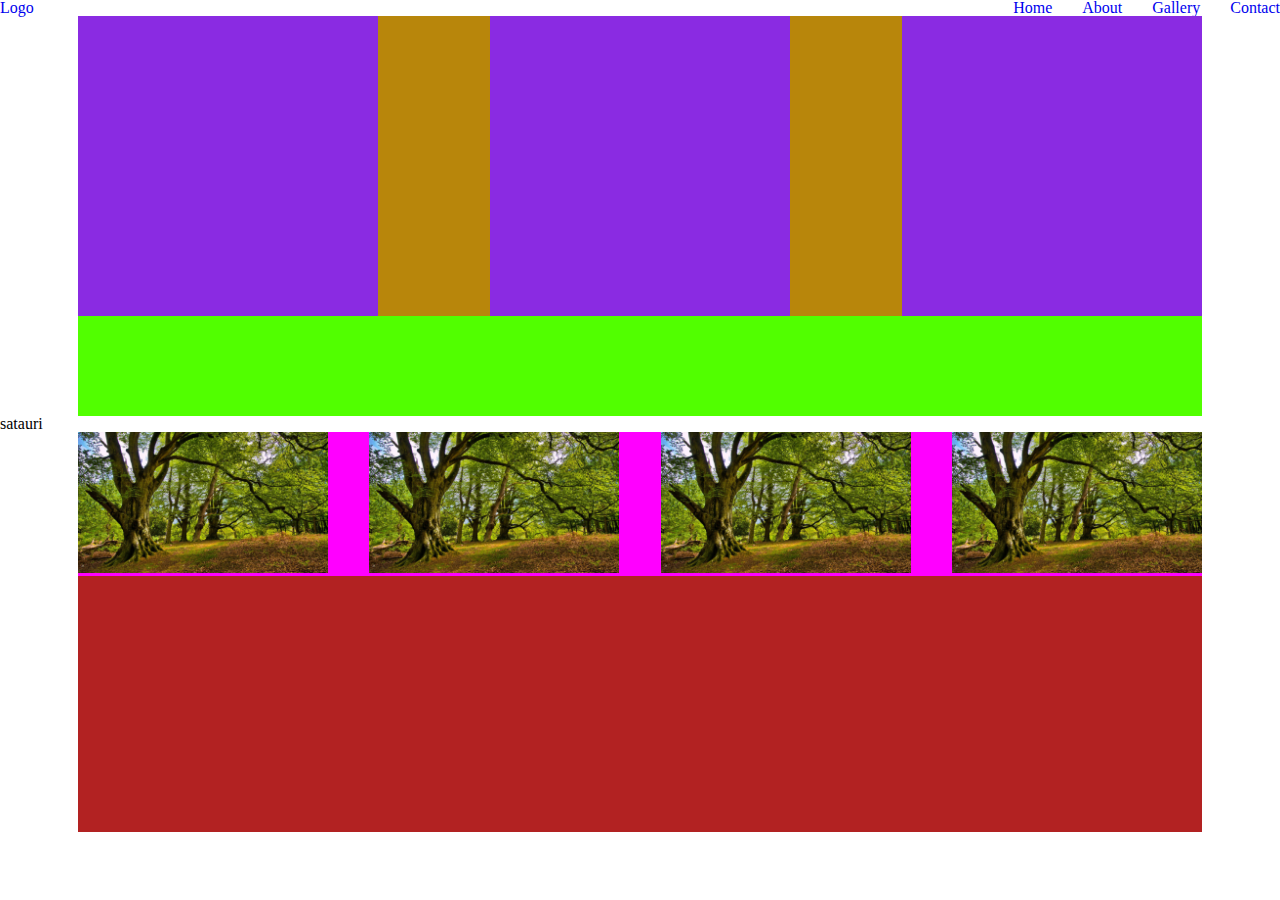
<file: lesson9.html>
<!DOCTYPE html>
<html lang="en">
<head>
    <meta charset="UTF-8">
    <meta http-equiv="X-UA-Compatible" content="IE=edge">
    <meta name="viewport" content="width=device-width, initial-scale=1.0">
    <title>Document</title>
    <link rel="stylesheet" href="css/reset.css">
    <link rel="stylesheet" href="https://use.fontawesome.com/releases/v5.8.2/css/all.css">
    <link rel="stylesheet" href="css/style9.css">
</head>
<body>
    <header>
		<div class="header d-flex">
			<a href="#">Logo</a>
			<nav class="nav-a">
				<ul class="div-ul d-flex">
					<li class="nav-li d-flex">
						<a href="#">Home</a>
					</li>
					<li class=" nav-li d-flex">
						<a href="#">About</a>
					</li>
					<li class="nav-li  d-flex">
						<a href="Gallery.html">Gallery</a>
					</li>
					<li class="nav-li d-flex">
						<a href="#">Contact</a>
					</li>
				</ul>
			</nav>
            <div class="burger">
                <i class="fas fa-bars"></i>
            </div>
		</header>

    

    <section>
        <div class="container">
            <div class="wraper">
                <div class="left"></div>
                <div class="center"></div>
                <div class="right"></div>
            </div>
        </div>
    </section>
<h1>satauri</h1>
    <section>
        <div class="container2">
            <div class="wraper2">
                <div class="image-block">
                    <img src="download.jpg" alt="foto">
                </div>
                <div class="image-block">
                    <img src="download.jpg" alt="foto">
                </div>
                <div class="image-block">
                    <img src="download.jpg" alt="foto">
                </div>
                <div class="image-block">
                    <img src="download.jpg" alt="foto">
                </div>
            </div>
        </div>
    </section>
</body>
</html>
</file>
<file: css/style9.css>
/**section1*/

.container{
    max-width: 1124px;
    width: 100%;
    height: 400px;
    background-color: rgb(81, 255, 0);
    margin: 0 auto;
}
.wraper{
    display: flex;
    justify-content: space-between;
    background-color: darkgoldenrod;
    flex-wrap: wrap;
}
.left,
.right,
.center{
    width: 300px;
    height: 300px;
    background-color: blueviolet;
}

/* example 1 */
/*@media (max-width: 800px){
    .left{
        background-color: chartreuse;
    }
}*/

/* flex-direction example 2 */
/*@media (max-width: 950px) {
    .wraper{
        flex-direction: column;
        align-items: center;
    }
    .center{
        margin-top: 50px;
        margin-bottom: 50px;;
    }
}*/


/* flex-wrap example 3 */
@media (max-width: 600px) {
    .wraper{
        justify-content: center;
    }
    .center{
        margin-top: 50px;
        margin-bottom: 50px;;
    }
}

.container2{
    max-width: 1124px;
    width: 100%;
    height: 400px;
    background-color: firebrick;
    margin: 0 auto;
}
.wraper2{
    display: flex;
    justify-content: space-between;
    flex-wrap: wrap;
    background-color: fuchsia;
}

.image-block{
    width: 250px;
    
}
.image-block img{
    width: 100%;
}

/*@media (max-width: 600px) {
    .wraper2{
        flex-direction: column;
    }
}*/

@media (max-width: 1024px) {
    .image-block{
        width: 50%;
    }
    .wraper{
        height: auto;
    }
    .wraper2{
        height: auto;
    }
    .container{
        height: auto;
    }
}
@media (max-width: 480px) {
    .image-block{
        width: 100%;
    }
}

/*navigation */
.d-flex{
    display: flex;
    justify-content: space-between;
}
.nav-li{
    margin-left: 30px;;
}
.burger{
    font-size: 30px;
    color: fuchsia;
    display: none;
}
@media (max-width: 580px) {
    .nav-a{
        display: none;
    }
    .burger{
        display: block;
    }
}
</file>
<file: Autoprefixer CSS online_files/main.c8fee0f8.css>
/*! modern-normalize v1.1.0 | MIT License | https://github.com/sindresorhus/modern-normalize */*,:before,:after{box-sizing:border-box}html{-moz-tab-size:4;tab-size:4}html{line-height:1.15;-webkit-text-size-adjust:100%}body{margin:0}body{font-family:system-ui,-apple-system,Segoe UI,Roboto,Helvetica,Arial,sans-serif,"Apple Color Emoji","Segoe UI Emoji"}hr{height:0;color:inherit}abbr[title]{text-decoration:underline dotted}b,strong{font-weight:bolder}code,kbd,samp,pre{font-family:ui-monospace,SFMono-Regular,Consolas,Liberation Mono,Menlo,monospace;font-size:1em}small{font-size:80%}sub,sup{font-size:75%;line-height:0;position:relative;vertical-align:baseline}sub{bottom:-.25em}sup{top:-.5em}table{text-indent:0;border-color:inherit}button,input,optgroup,select,textarea{font-family:inherit;font-size:100%;line-height:1.15;margin:0}button,select{text-transform:none}button,[type=button],[type=reset],[type=submit]{-webkit-appearance:button}::-moz-focus-inner{border-style:none;padding:0}:-moz-focusring{outline:1px dotted ButtonText}:-moz-ui-invalid{box-shadow:none}legend{padding:0}progress{vertical-align:baseline}::-webkit-inner-spin-button,::-webkit-outer-spin-button{height:auto}[type=search]{-webkit-appearance:textfield;outline-offset:-2px}::-webkit-search-decoration{-webkit-appearance:none}::-webkit-file-upload-button{-webkit-appearance:button;font:inherit}summary{display:list-item}html,body{background:white}/*! bettertext.css v2.0.1 | MIT License | github.com/paulradzkov/bettertext.css */body{font-family:system,-apple-system,BlinkMacSystemFont,".SFNSDisplay-Regular",sans-serif;font-size:1em;line-height:1.5}body:not([class]),article:not([class]),section:not([class]){margin:calc(24px + 4vh) calc(10px + 4vw)}body:not([class]) article:not([class]),article:not([class]) article:not([class]),section:not([class]) article:not([class]),body:not([class]) section:not([class]),article:not([class]) section:not([class]),section:not([class]) section:not([class]){margin-left:0;margin-right:0}p{margin:0 0 1.5em;max-width:50rem}p:before,ol:not([class]):before,ul:not([class]):before{content:"";display:block;width:10em;overflow:hidden}li p:before{content:none}h1,h2,h3,h4,h5,h6{font-family:sans-serif;font-weight:bolder}h1{font-size:1.625em;line-height:1.1;margin:3.23076923em 0 .92307692em}h2{font-size:1.4375em;line-height:1.2;margin:3.13043478em 0 1.04347826em}h3{font-size:1.25em;line-height:1.3;margin:3em 0 1.2em}h4{font-size:1.125em;line-height:1.4;margin:2.66666667em 0 1.33333333em}h5{font-size:1em;line-height:1.5;margin:2.25em 0 1.5em}h6{font-size:.75em;line-height:2;margin:2em 0 0;text-transform:uppercase;letter-spacing:.05em}@media (min-width: 768px){h1{font-size:2.4375em;margin-top:3.07692308em;margin-bottom:.61538462em}h2{font-size:1.9375em;margin-top:3.09677419em;margin-bottom:.77419355em}h3{font-size:1.5625em;margin-top:2.88em;margin-bottom:.96em}h4{font-size:1.25em;margin-top:2.4em;margin-bottom:1.2em}}h1:first-child,h2:first-child,h3:first-child,h4:first-child,h5:first-child,h6:first-child{margin-top:0}h1+h2{margin-top:1.2em}h2+h3{margin-top:1.3em}h3+h4{margin-top:1.4em}h4+h5{margin-top:1.5em}h5+h6{margin-top:2em}ul:not([class]),ol:not([class]){margin:0 0 1.5em;max-width:47.5rem;padding-left:0;padding-right:2.5em}ul:not([class]) ul,ol:not([class]) ul,ul:not([class]) ol,ol:not([class]) ol{margin-bottom:0}ul:not([class]) li,ol:not([class]) li{transform:translate(2.5em)}img{max-width:100%;height:auto;vertical-align:bottom}figure:not([class]){margin:3em 0}figure:not([class])>p{max-width:37.5rem;font-size:.75em;margin:.5em 0 0}figcaption{max-width:37.5rem;font-size:.75em;margin:.5em 0 3em}figcaption>p{margin:.5em 0 0}blockquote{max-width:45rem;margin:0 0 1.5em;padding:1.5em 2.5em}blockquote>p:last-child{margin-bottom:0}blockquote>footer,blockquote>cite{display:block;font-size:.75em}pre{margin:1.5em 0;white-space:pre-wrap}table:not([class]){margin-top:3em;margin-bottom:3em;border-collapse:separate;border-spacing:0}table:not([class]) caption{text-align:left;font-size:.75em;margin-bottom:.625em}table:not([class]) td,table:not([class]) th{padding:.5em 1em;text-align:left;vertical-align:top;border-style:solid;border-color:#0000001a;border-width:0 0 1px}table:not([class]) thead td,table:not([class]) thead th{vertical-align:bottom;border-bottom-width:2px}dl:not([class]){max-width:50rem;margin:0 0 1.5em}dl:not([class]) dt:not([class]){font-weight:bolder}dl:not([class]) dd:not([class]){margin:0 0 1.5em}hr:not([class]){border:0;border-bottom:1px solid;margin:1.5em 0;max-width:50rem;opacity:.1}abbr{letter-spacing:.05em;margin-right:-.05em}strong,b,dt{font-weight:bolder}code,kbd,pre,samp{font-family:monospace,monospace;font-size:1em}code[class*=language-],pre[class*=language-]{color:#000;text-shadow:0 1px white;font-family:Consolas,Monaco,Andale Mono,monospace;direction:ltr;text-align:left;white-space:pre-wrap;word-spacing:normal;word-break:normal;line-height:1.5;-moz-tab-size:4;-o-tab-size:4;tab-size:4;-webkit-hyphens:none;-moz-hyphens:none;-ms-hyphens:none;hyphens:none}pre[class*=language-]::-moz-selection,pre[class*=language-] ::-moz-selection,code[class*=language-]::-moz-selection,code[class*=language-] ::-moz-selection{text-shadow:none;background:#b3d4fc}pre[class*=language-]::selection,pre[class*=language-] ::selection,code[class*=language-]::selection,code[class*=language-] ::selection{text-shadow:none;background:#b3d4fc}@media print{code[class*=language-],pre[class*=language-]{text-shadow:none}}:not(pre)>code[class*=language-]{padding:.1em;border-radius:.3em}.token.comment,.token.prolog,.token.doctype,.token.cdata{color:#708090}.token.punctuation{color:#999}.namespace{opacity:.7}.token.property,.token.tag,.token.boolean,.token.number,.token.constant,.token.symbol,.token.deleted{color:#905}.token.selector,.token.attr-name,.token.string,.token.char,.token.builtin,.token.inserted{color:#690}.token.operator,.token.entity,.token.url,.language-css .token.string,.style .token.string{color:#a67f59;background:hsla(0deg,0%,100%,.5)}.token.atrule,.token.attr-value,.token.keyword{color:#07a}.token.function{color:#dd4a68}.token.regex,.token.important,.token.variable{color:#e90}.token.important{font-weight:700}.token.entity{cursor:help}pre.line-numbers{position:relative;padding-left:3.8em;counter-reset:linenumber}pre.line-numbers>code{position:relative}.line-numbers .line-numbers-rows{position:absolute;pointer-events:none;top:0;font-size:100%;left:-3.8em;width:3em;letter-spacing:-1px;border-right:1px solid #999;-webkit-user-select:none;-moz-user-select:none;-ms-user-select:none;user-select:none}.line-numbers-rows>span{pointer-events:none;display:block;counter-increment:linenumber}.line-numbers-rows>span:before{content:counter(linenumber);color:#999;display:block;padding-right:.8em;text-align:right}pre[class*=language-]{position:relative}pre[class*=language-]>code[data-language]{display:block}pre[class*=language-]>code[data-language]:before{content:attr(data-language);color:#000;background-color:#f5f5f5;display:inline-block;position:absolute;top:0;right:0;font-size:.9em;padding:.2em .5em .1em;text-shadow:none;box-shadow:0 0 0 1px #ddd;text-transform:uppercase}body{margin-top:calc(24px + 2vh)!important;margin-bottom:calc(24px + 2vh)!important}*{-webkit-box-sizing:border-box;box-sizing:border-box}h1,h2,h3,h4,h5,h6{max-width:38rem}h1{margin-top:1em;margin-bottom:0}a:link{border-bottom:1px solid rgba(0,137,255,.3);color:#0089ff;text-decoration:none;-webkit-transition:color .3s ease,border-color .3s ease;transition:color .3s ease,border-color .3s ease}a:visited{border-color:#b40eb44d;color:#b40eb4}a:link:hover,a:visited:hover{border-color:#f412244d;color:#f41224}.ads{overflow:hidden;margin-bottom:12px}.line{height:1.5em}.textarea{display:block;overflow:auto;margin:0;padding:1em;min-height:60vh;width:100%;height:10em;border:0;background:#f5f5f5;-webkit-box-shadow:0 0 0 1px #ddd;box-shadow:0 0 0 1px #ddd;font-family:Fira Code,Operator Mono,Consolas,Monaco,Andale Mono,monospace;resize:none;-webkit-appearance:none}.textarea-right{background:#eee}@media (max-width: 920px){.textarea{min-height:30vh}}.textarea-box{position:relative;display:-webkit-box;display:-ms-flexbox;display:flex;-webkit-box-orient:horizontal;-webkit-box-direction:normal;-ms-flex-direction:row;flex-direction:row;margin-top:10px}@media (max-width: 920px){.textarea-box{-webkit-box-orient:vertical;-webkit-box-direction:normal;-ms-flex-direction:column;flex-direction:column}}.settings{display:-webkit-box;display:-ms-flexbox;display:flex;-ms-flex-wrap:wrap;flex-wrap:wrap;padding:1em 0}.settings__right{margin-left:auto}.settings__version{cursor:pointer;display:-webkit-box;display:-ms-flexbox;display:flex;-webkit-box-align:center;align-items:center;-ms-flex-align:center;padding-top:6px;-webkit-user-select:none;-moz-user-select:none;-ms-user-select:none;user-select:none}.settings__version input{margin-right:6px}.filter{display:-webkit-box;display:-ms-flexbox;display:flex;-ms-flex-wrap:wrap;flex-wrap:wrap}.select{margin-left:auto}.logo_and_title{display:-webkit-box;display:-ms-flexbox;display:flex;-webkit-box-align:center;align-items:center;-ms-flex-align:center;padding:1.5em 0}.logo_and_title img{margin-right:1.5em}.logo_and_title h1{margin-top:0}.logo_and_title p{margin-bottom:0}.button{cursor:pointer;padding-right:1.5em;padding-left:1.5em;height:32px;border:0;background:#f5f5f5;-webkit-box-shadow:0 0 0 1px #ddd;box-shadow:0 0 0 1px #ddd}.filter{line-height:32px}.filter__text{padding-right:12px}.filter [type=text]{padding-right:.5em;padding-left:.5em;height:32px;border:0;-webkit-box-shadow:0 0 0 1px #ddd;box-shadow:0 0 0 1px #ddd}input:focus,select:focus,textarea:focus,[contenteditable]:focus{position:relative;z-index:10}.version{position:absolute;right:0;bottom:100%;margin:0;padding-bottom:5px;color:#00000080;font-size:80%}.github-corner:hover .octo-arm{-webkit-animation:octocat-wave .56s ease-in-out;animation:octocat-wave .56s ease-in-out}@-webkit-keyframes octocat-wave{0%,to{-webkit-transform:rotate(0);transform:rotate(0)}20%,60%{-webkit-transform:rotate(-25deg);transform:rotate(-25deg)}40%,80%{-webkit-transform:rotate(10deg);transform:rotate(10deg)}}@keyframes octocat-wave{0%,to{-webkit-transform:rotate(0);transform:rotate(0)}20%,60%{-webkit-transform:rotate(-25deg);transform:rotate(-25deg)}40%,80%{-webkit-transform:rotate(10deg);transform:rotate(10deg)}}@media (max-width: 500px){.github-corner:hover .octo-arm{-webkit-animation:none;animation:none}.github-corner .octo-arm{-webkit-animation:octocat-wave .56s ease-in-out;animation:octocat-wave .56s ease-in-out}}.ya-share2 a{border:none!important}
</file>
